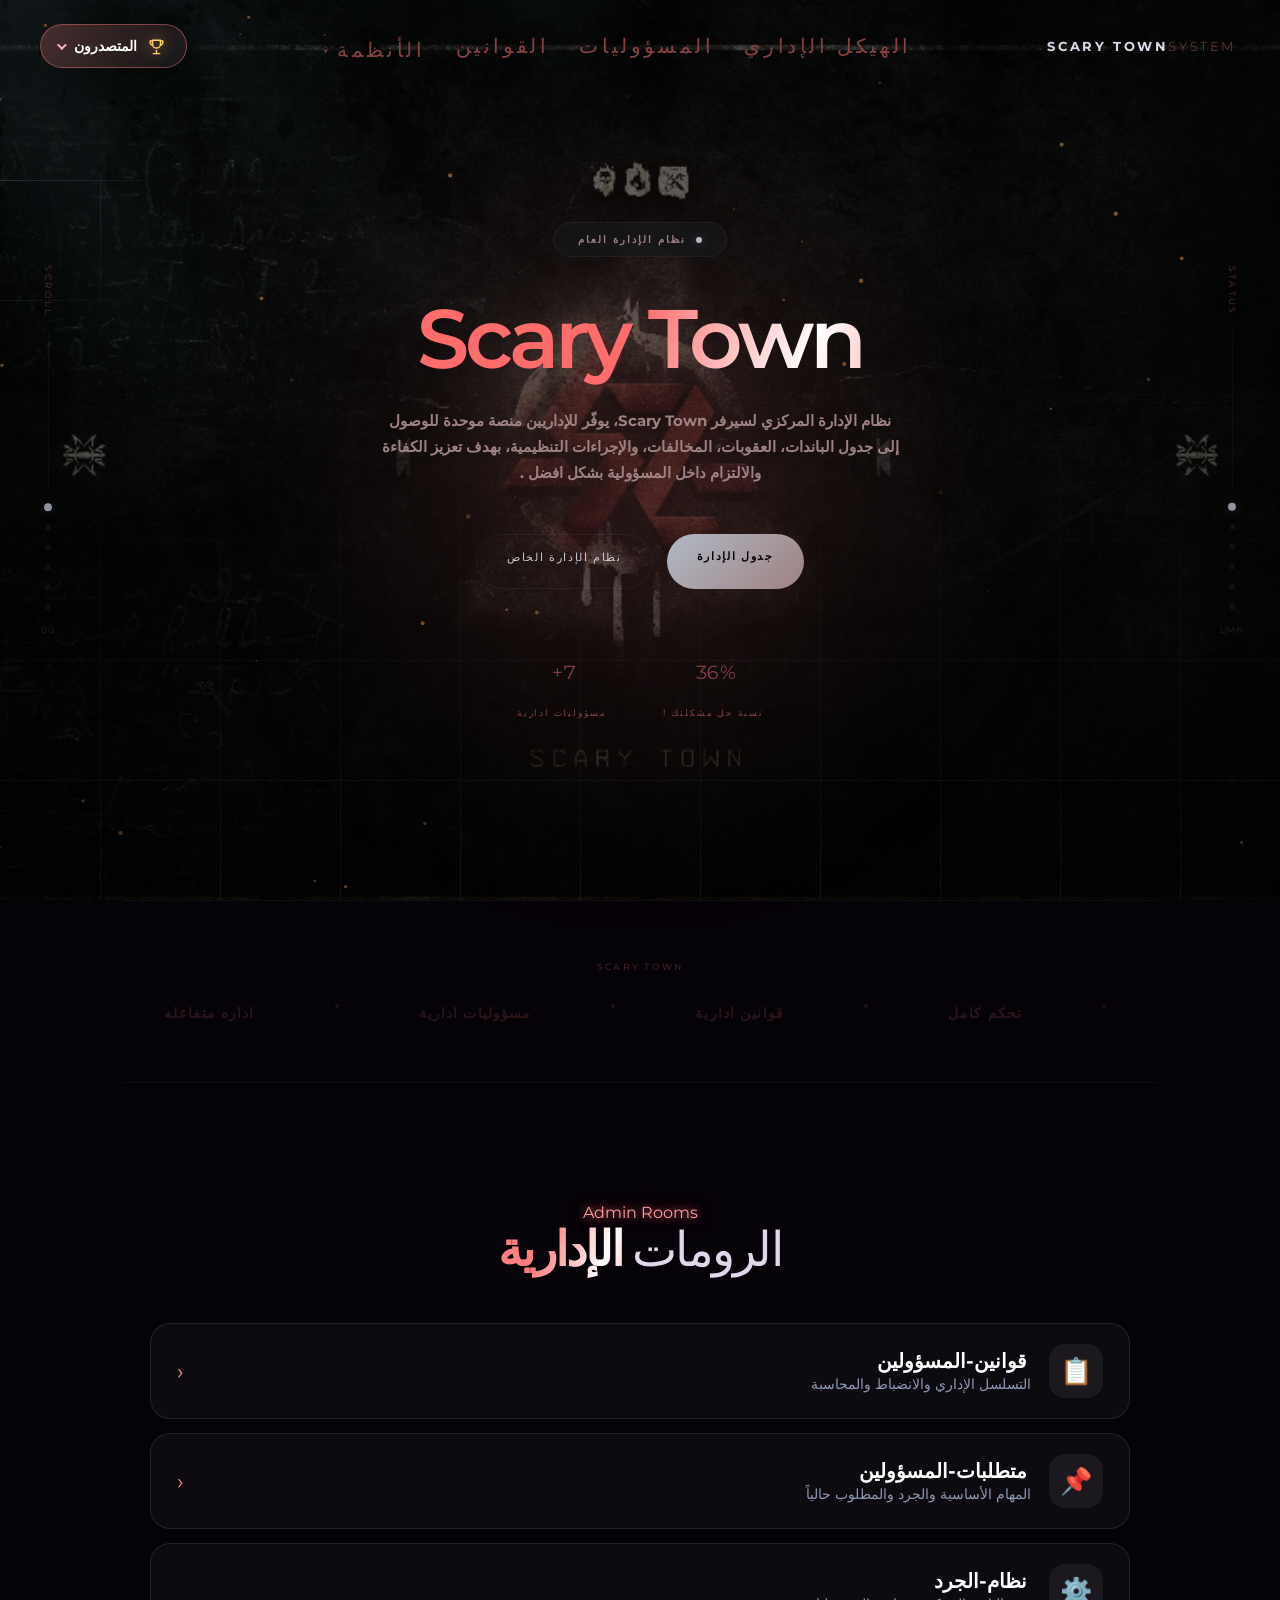
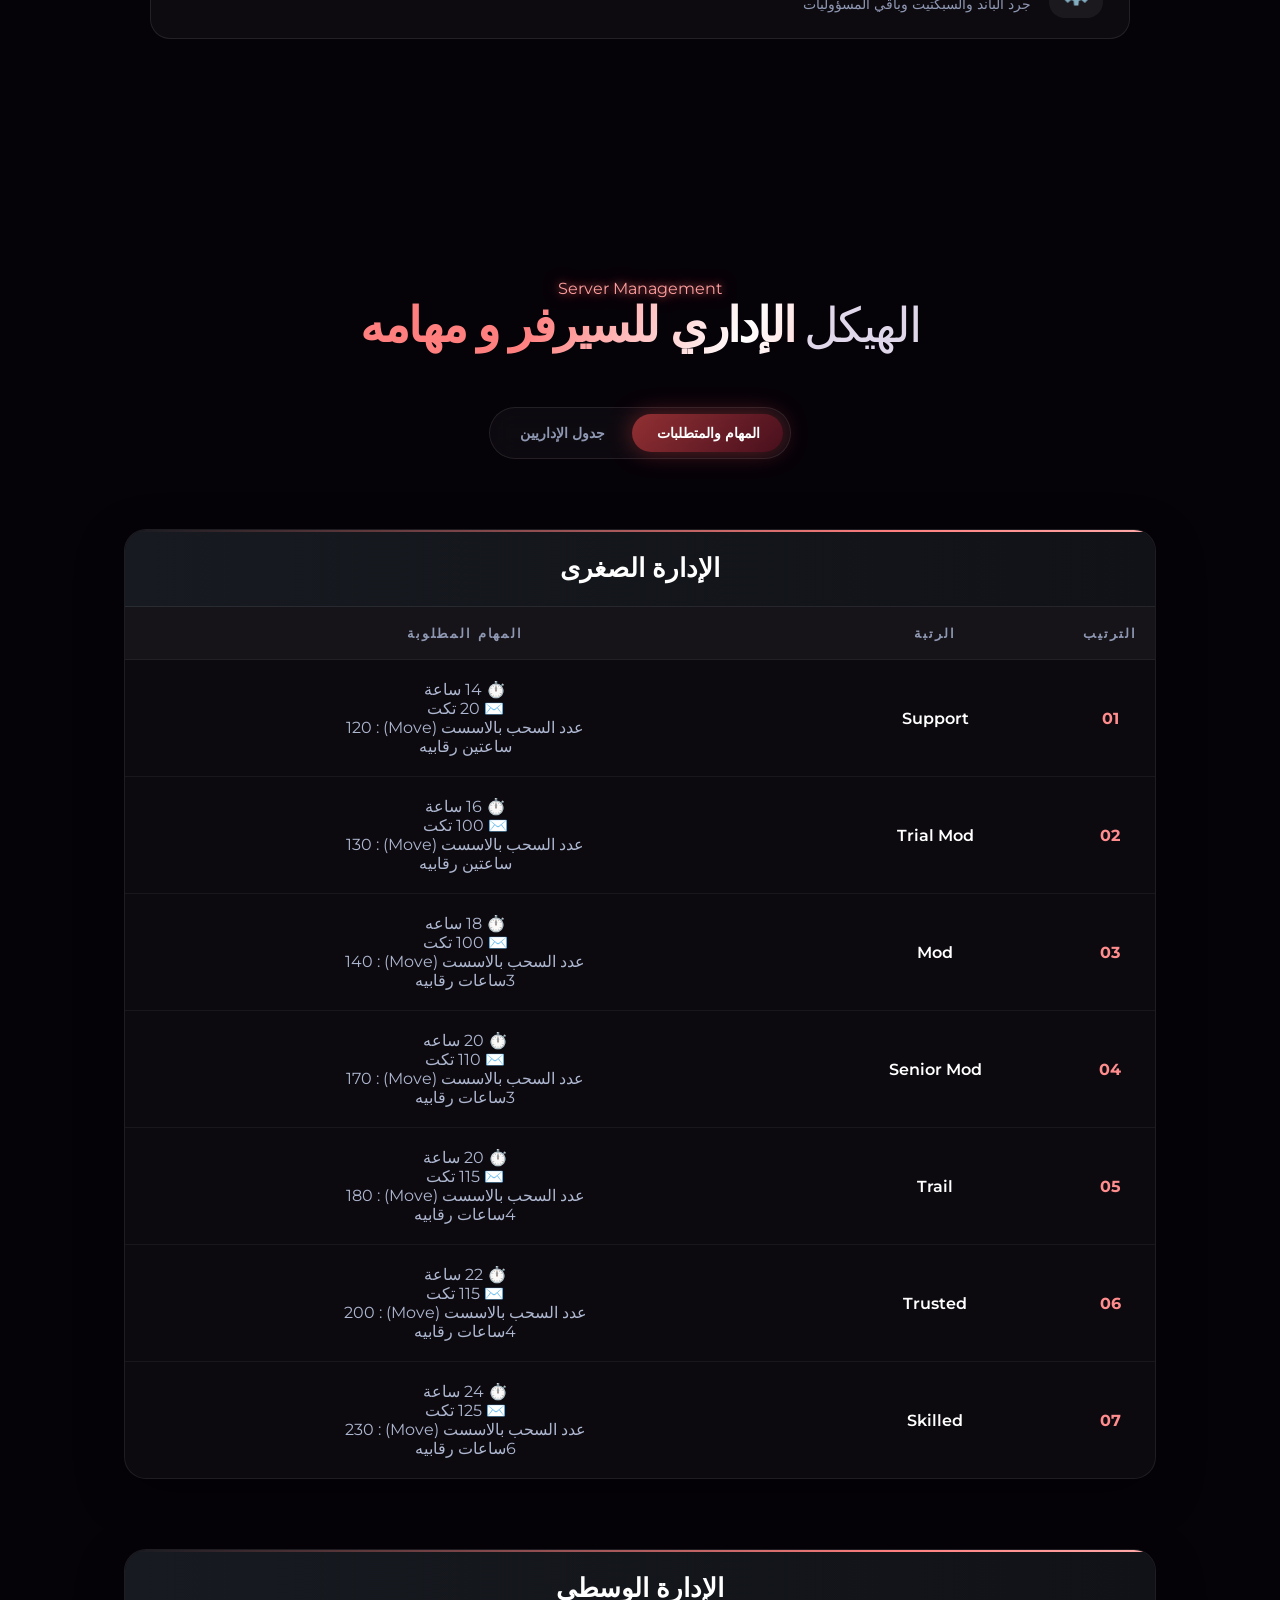
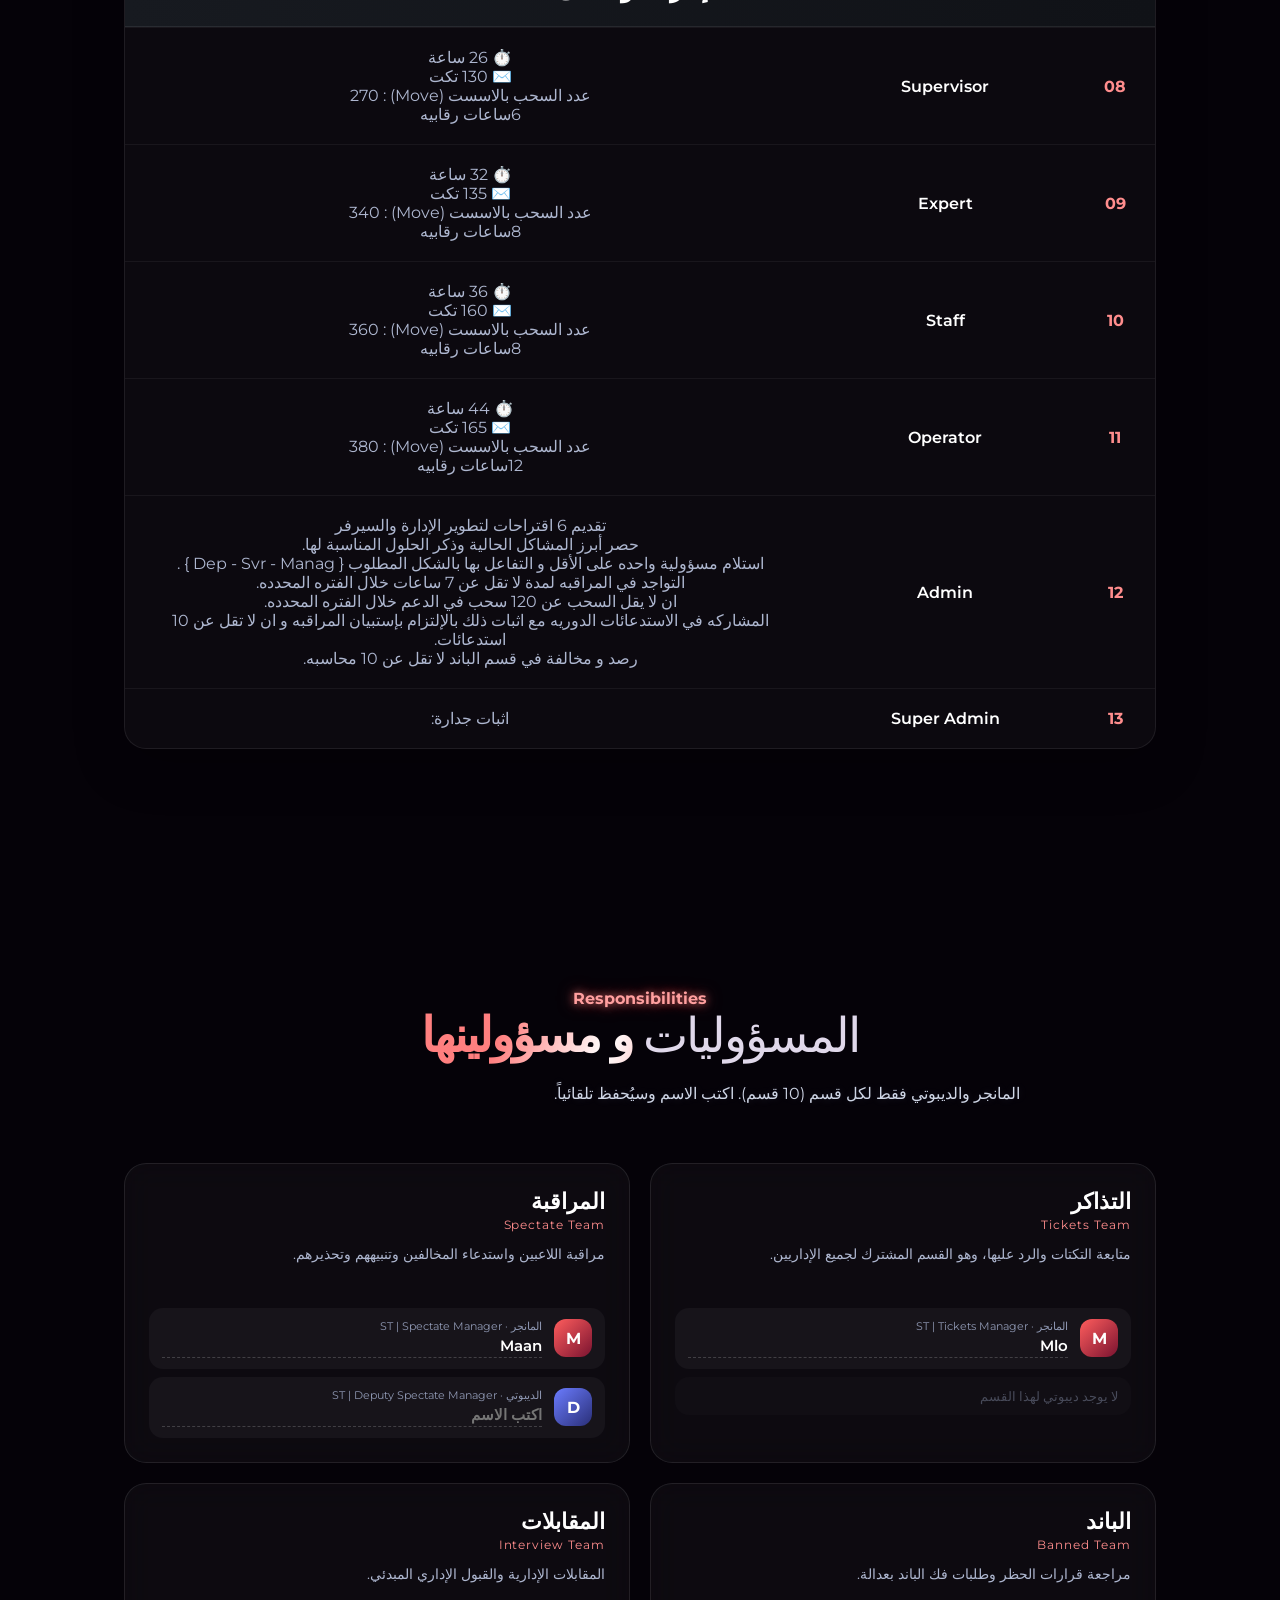
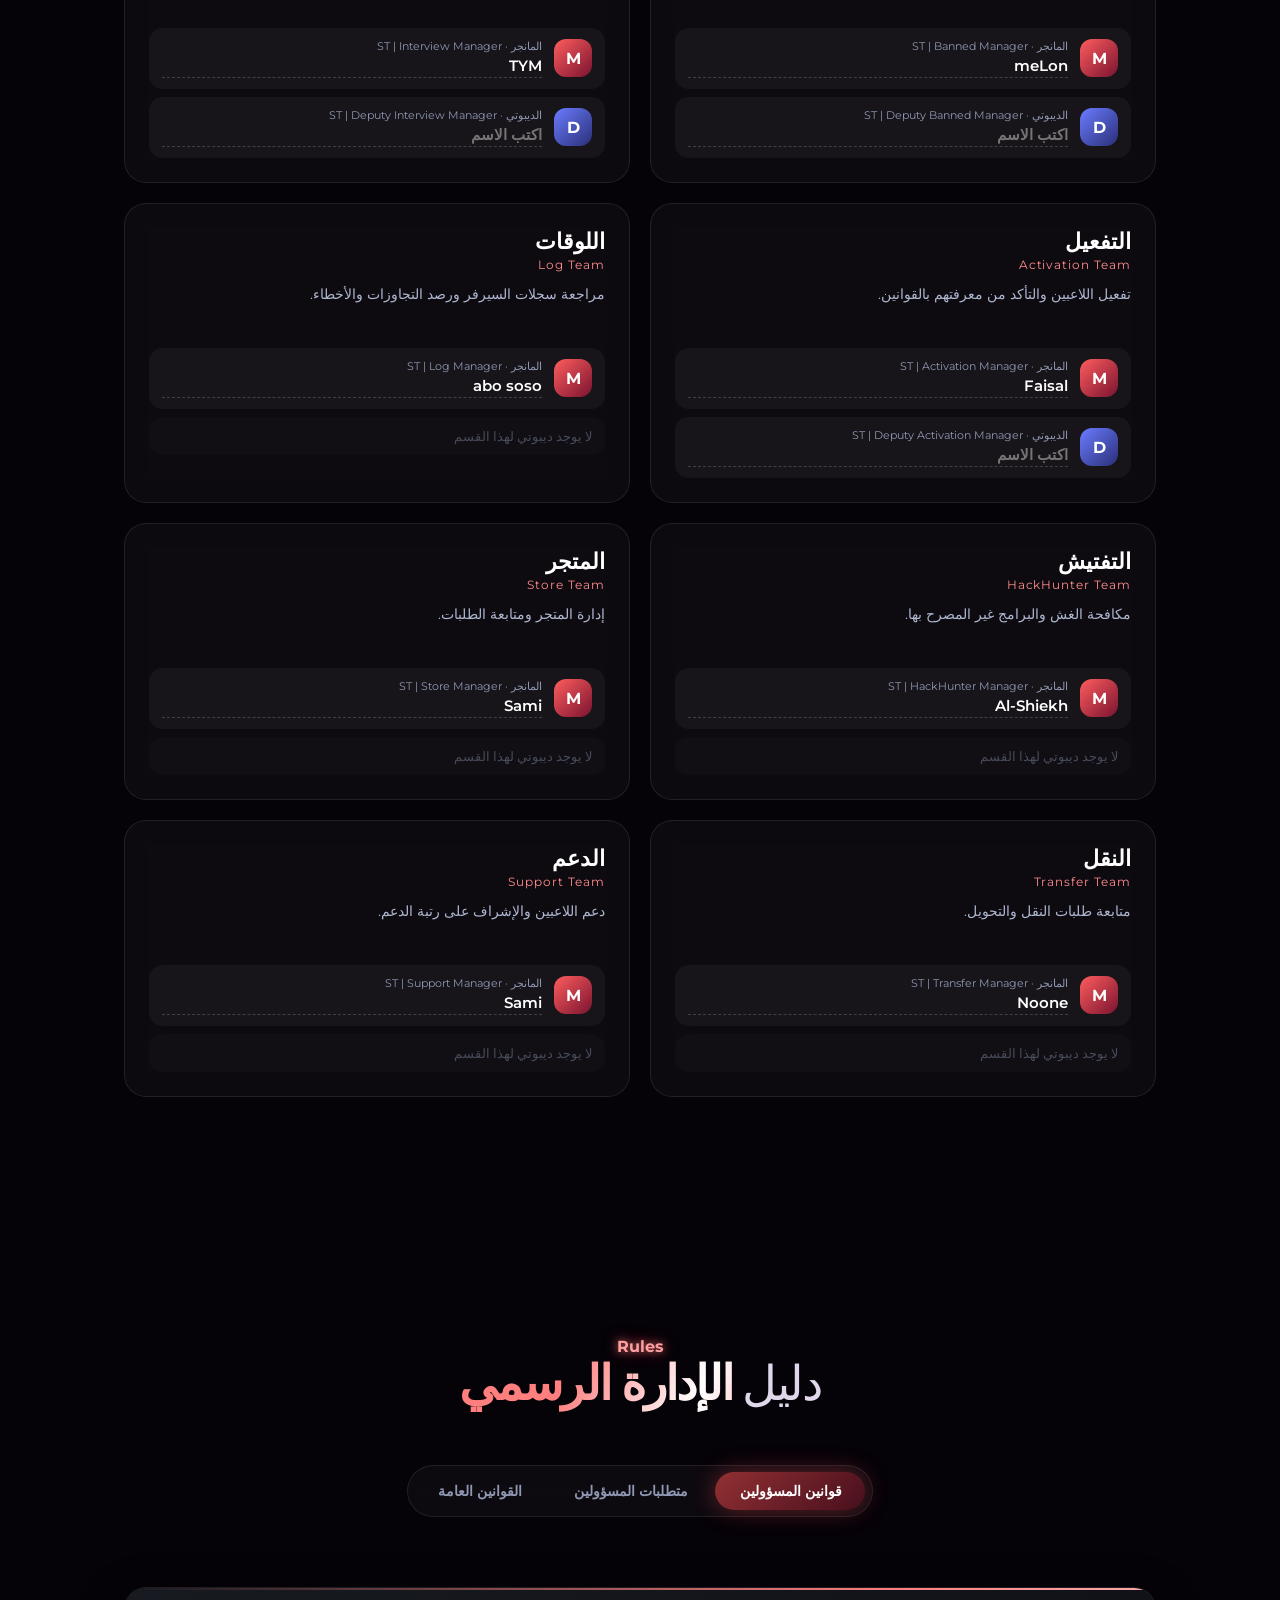
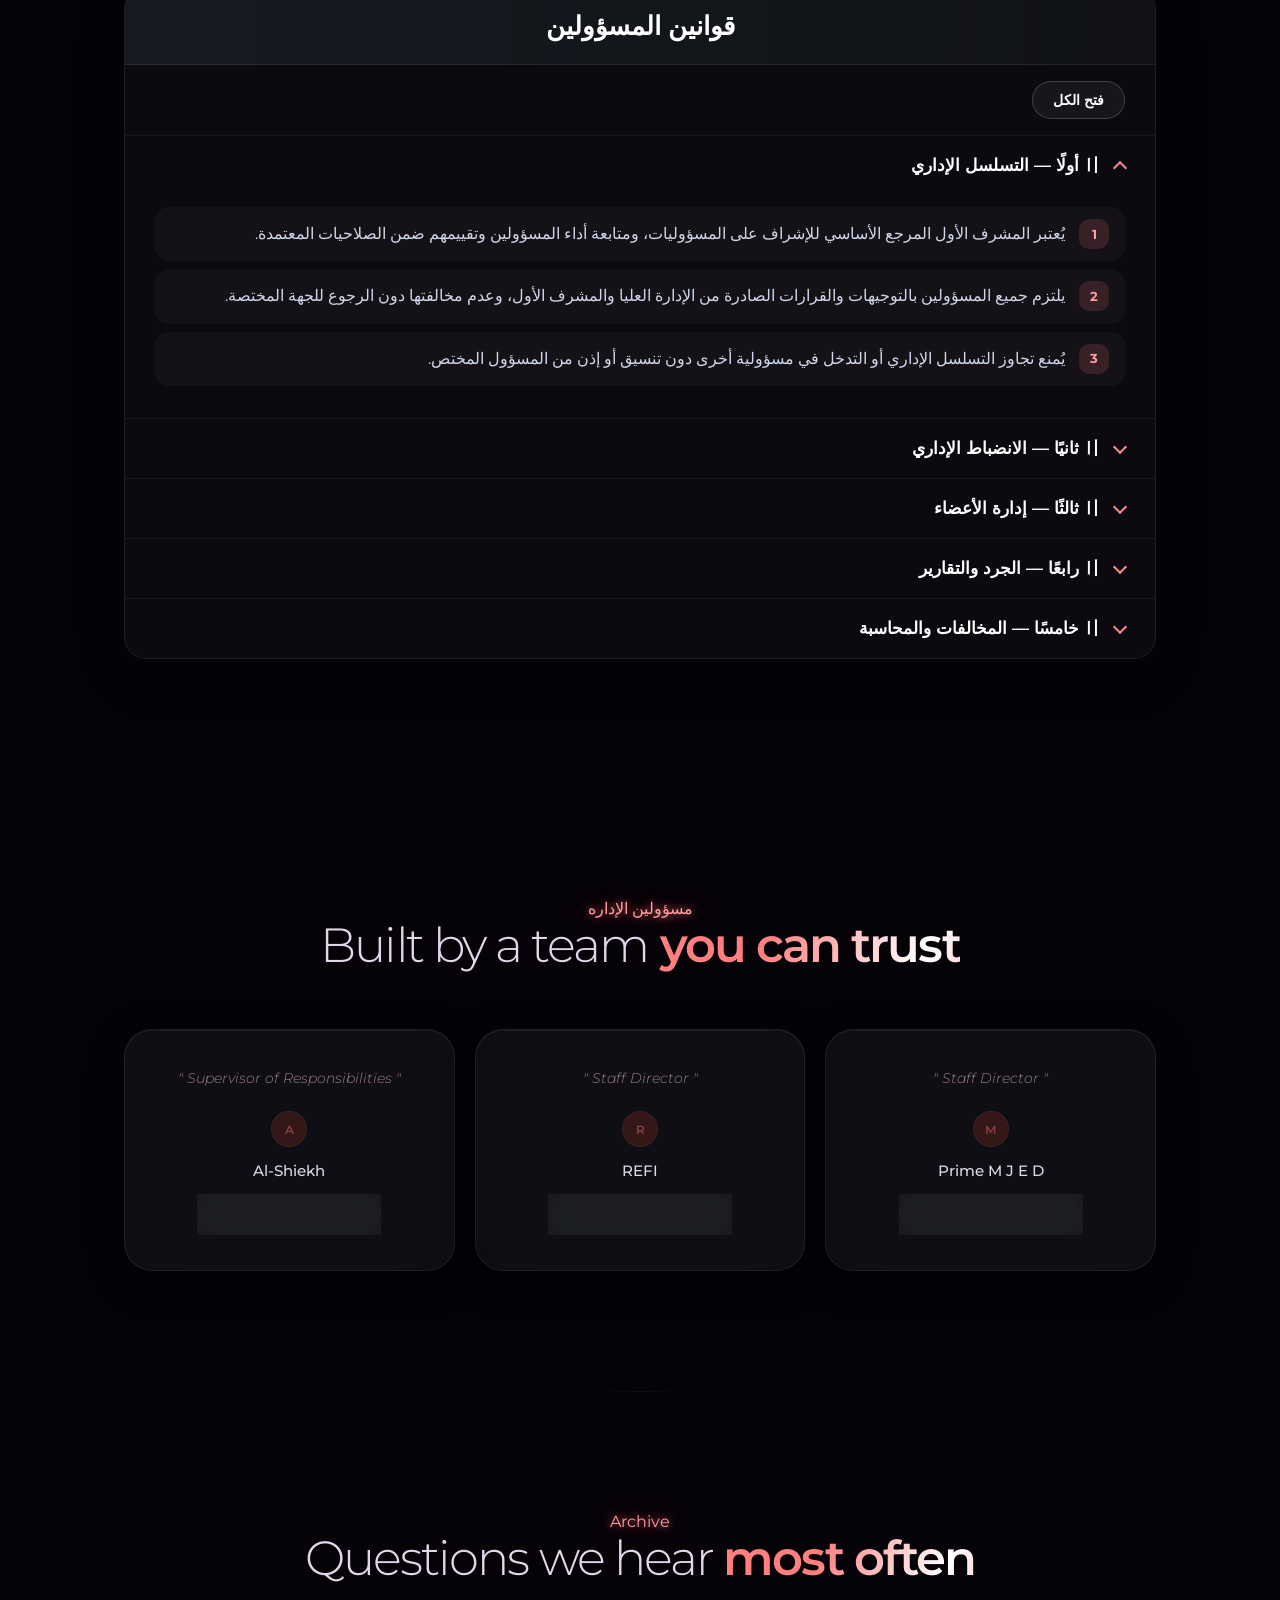
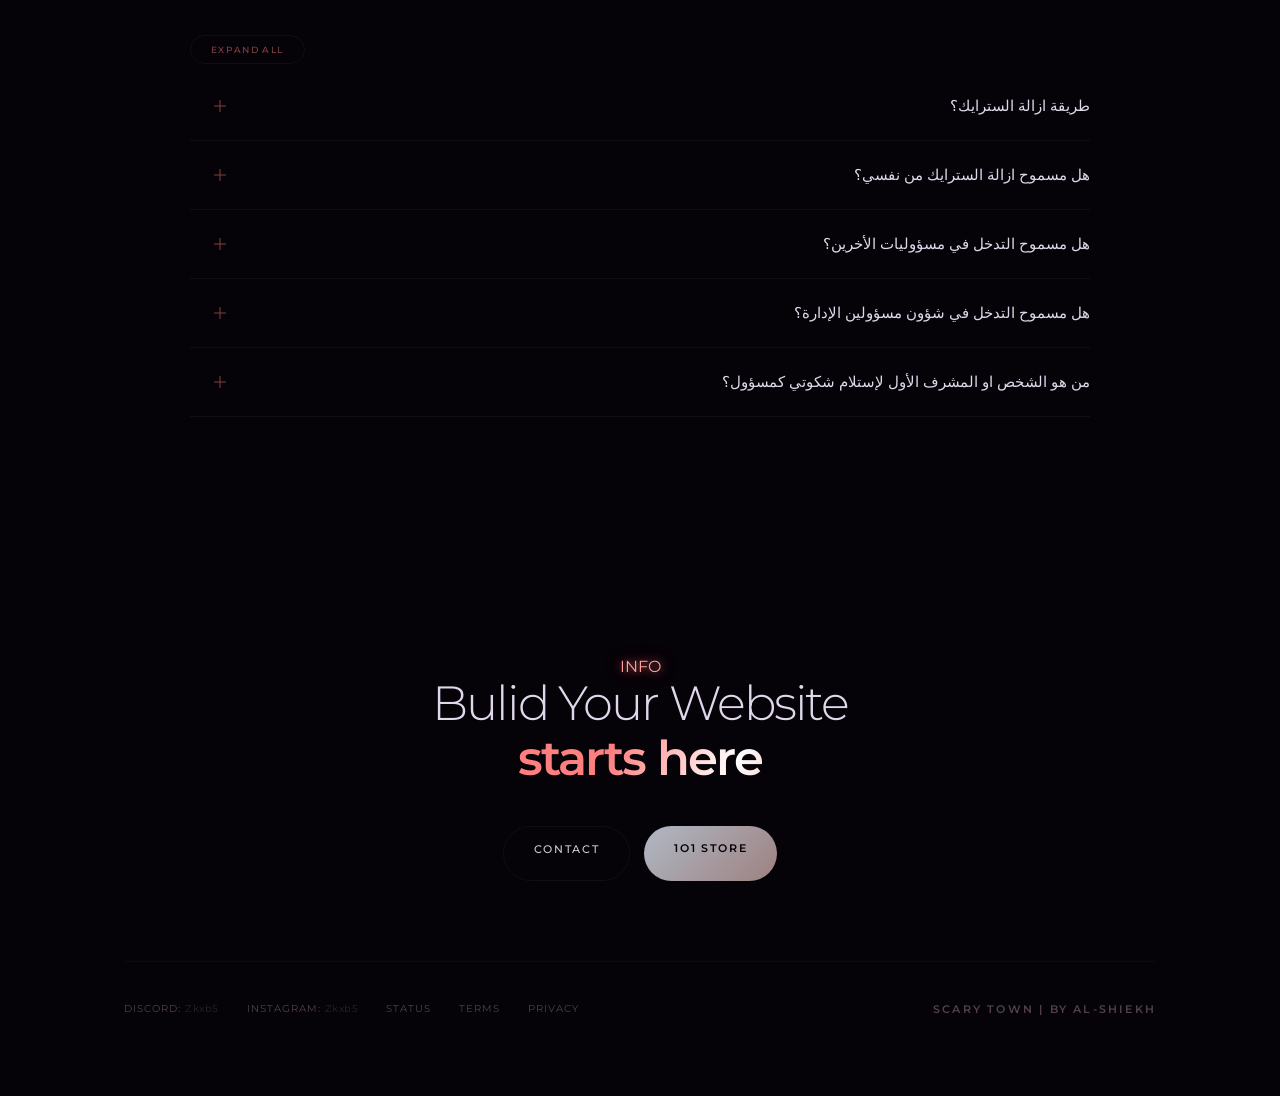
<file: index.html>
<!DOCTYPE html>
<html lang="ar">
<head>
<meta charset="UTF-8">
<meta name="viewport" content="width=device-width, initial-scale=1.0">
<title>ADMIN Platform</title>
<link rel="preconnect" href="https://fonts.googleapis.com">
<link href="https://fonts.googleapis.com/css2?family=Montserrat:wght@300;400;500;600;700&display=swap" rel="stylesheet">
<link rel="stylesheet" href="spy-style.css">

</head>
<body>

<svg class="grain" width="100%" height="100%">
  <filter id="n"><feTurbulence type="fractalNoise" baseFrequency="0.65" numOctaves="5" stitchTiles="stitch"/><feColorMatrix type="saturate" values="0"/></filter>
  <rect width="100%" height="100%" filter="url(#n)"/>
</svg>
<div class="atmosphere"></div>


<nav class="top-nav" id="topNav">
  <a href="#" class="nav-brand">SCARY TOWN<span>System</span></a>
  <ul class="nav-links">
    <li><a href="#staff">الهيكل الإداري</a></li>
    <li><a href="#Respons">المسؤوليات</a></li>
    <li><a href="#rules">القوانين</a></li>
    <li class="dd"><a href="#channels">الأنظمة <b>▼</b></a><ul class="dd-menu"><li><a href="#channels">الرومات</a></li><li><a href="#faq">الأرشيف</a></li></ul></li>
  </ul>
  <div class="lb-wrap" id="lbWrap">
    <button class="lb-btn" id="lbBtn" type="button" aria-haspopup="true" aria-expanded="false" aria-controls="lbPanel">
      <svg viewBox="0 0 24 24" fill="none" stroke="currentColor" stroke-width="1.8" stroke-linecap="round" stroke-linejoin="round" aria-hidden="true"><path d="M8 21h8M12 17v4M7 4h10v5a5 5 0 0 1-10 0V4z"/><path d="M17 5h3v2a3 3 0 0 1-3 3M7 5H4v2a3 3 0 0 0 3 3"/></svg>
      <span>المتصدرون</span><i class="lb-caret"></i>
    </button>
  </div>
  <button class="nav-toggle" id="navToggle" aria-label="Toggle menu" aria-expanded="false">
    <span class="toggle-bar"></span><span class="toggle-bar"></span>
  </button>
</nav>

<div class="lb-panel" id="lbPanel" role="dialog" aria-label="قائمة المتصدرين">
      <div class="lb-h">
        <span class="lb-ic"><svg viewBox="0 0 24 24" fill="none" stroke="currentColor" stroke-width="1.8" stroke-linecap="round" stroke-linejoin="round" aria-hidden="true"><path d="M8 21h8M12 17v4M7 4h10v5a5 5 0 0 1-10 0V4z"/><path d="M17 5h3v2a3 3 0 0 1-3 3M7 5H4v2a3 3 0 0 0 3 3"/></svg></span>
        <span class="lb-t"><b>قائمة المتصدرين</b><small>أفضل 10 إداريين متفاعلين</small></span>
        <em class="lb-top">TOP 10</em>
      </div>
      <ol class="lb-list" id="lbList"></ol>
      <div class="lb-f"><span>تتحدث تلقائياً من نظام الجرد</span></div>
    </div>


<div class="mobile-menu" id="mobileMenu">
  
  <div class="mobile-menu-inner">

    <div class="mobile-menu-links">
      <a href="#" class="mobile-menu-link" data-index="01">الرئيسية</a>
      <a href="#channels" class="mobile-menu-link" data-index="02">الرومات</a>
      <a href="#staff" class="mobile-menu-link" data-index="03">الهيكل الإداري</a>
      <a href="#Respons" class="mobile-menu-link" data-index="04">المسؤوليات</a>
      <a href="#rules" class="mobile-menu-link" data-index="05">القوانين</a>
      </div>

    <div class="mobile-menu-footer">
      <a href="#">Privacy</a>
      <a href="#">Terms</a>
      <a href="#">Contact</a>
    </div>
  </div>
</div>


<nav class="side-panel left" aria-label="Scroll indicators">
  <span class="side-label">Scroll</span>
  <div class="side-track"><div class="side-track-fill" id="leftTrack"></div></div>
  <div class="side-dot active"></div>
  <div class="side-dot"></div>
  <div class="side-dot"></div>
  <div class="side-dot"></div>
  <div class="side-dot"></div>
  <div class="side-dot"></div>
  <div class="side-readout" id="scrollPct">00</div>
</nav>

<nav class="side-panel right" aria-label="Status indicators">
  <span class="side-label">Status</span>
  <div class="side-track"><div class="side-track-fill" id="rightTrack"></div></div>
  <div class="side-dot"></div>
  <div class="side-dot"></div>
  <div class="side-dot active"></div>
  <div class="side-dot"></div>
  <div class="side-dot"></div>
  <div class="side-dot"></div>
  <div class="side-readout">LMN</div>
</nav>

<main class="main">

<!--  قسم Hero -->
<section class="hero" id="hero">
    <div class="hero-grid"></div>
    <div class="hero-badge">
      <div class="hero-badge-dot"></div>
      <span>نظام الإدارة العام </span>
    </div>
    <h1> <em>Scary Town</em><br></h1>
    <p class="hero-sub"><strong><b>
نظام الإدارة المركزي لسيرفر Scary Town، يوفّر للإداريين منصة موحدة للوصول إلى جدول الباندات، العقوبات، المخالفات، والإجراءات التنظيمية، بهدف تعزيز الكفاءة والالتزام داخل المسؤولية بشكل افضل .
    </strong></b></p>
  


    <div class="hero-ctas">
      <a href="#staff" class="btn-primary">جدول الإدارة</a>
      <a href="staff.html" class="btn-secondary">نظام الإدارة الخاص</a>
      
    </div>
      <!-- Metrics -->

    <div class="hero-metrics">
      <div class="metric">
        <div class="metric-value"><span class="counter" data-target="98" data-decimals="0">0</span><span>%</span></div>
        <div class="metric-label">نسبة حل مشكلتك !</div>
      </div>
      <div class="metric">
        <div class="metric-value"><span class="counter" data-target="20" data-decimals="0">0</span><span>+</span></div>
        <div class="metric-label">  مسؤوليات ادارية  </div>
      </div>
    </div>
</section>

  
  <div class="logo-ticker">
    <div class="logo-ticker-label">Scary Town</div>
    <div class="ticker-track" id="tickerTrack">
      <span class="ticker-item"> اداره متفاعله </span><span class="ticker-dot"></span>
      <span class="ticker-item"> مسؤوليات ادارية </span><span class="ticker-dot"></span>
      <span class="ticker-item"> قوانين ادارية </span><span class="ticker-dot"></span>
      <span class="ticker-item"> تحكم كامل </span><span class="ticker-dot"></span>
      <span class="ticker-item"> تركيز عالي </span><span class="ticker-dot"></span>
      <span class="ticker-item"> تنظيم اداري </span><span class="ticker-dot"></span>
      <span class="ticker-item"> انظمة ادارية </span><span class="ticker-dot"></span>
      <span class="ticker-item"> سستم متكامل </span><span class="ticker-dot"></span>
      
      <span class="ticker-item"> اداره متفاعله </span><span class="ticker-dot"></span>
      <span class="ticker-item"> مسؤوليات ادارية </span><span class="ticker-dot"></span>
      <span class="ticker-item"> قوانين ادارية </span><span class="ticker-dot"></span>
      <span class="ticker-item"> تحكم كامل </span><span class="ticker-dot"></span>
      <span class="ticker-item"> تركيز عالي </span><span class="ticker-dot"></span>
      <span class="ticker-item"> تنظيم اداري </span><span class="ticker-dot"></span>
      <span class="ticker-item"> انظمة ادارية </span><span class="ticker-dot"></span>
      <span class="ticker-item"> سستم متكامل </span><span class="ticker-dot"></span>
    
  </div>
</div>
  
 <section class="section section-center" id="channels">
    <p class="section-tag reveal">Admin Rooms</p>
    <h2 class="section-title reveal reveal-d1"> الرومات <strong>الإدارية</strong></h2>
    <div class="chan-list stg reveal reveal-d2">
      <button class="chan" data-go="rules:t-rules"><span class="ic">📋</span><span><h4><i></i>قوانين-المسؤولين</h4><p>التسلسل الإداري والانضباط والمحاسبة</p></span><span class="go">‹</span></button>
      <button class="chan" data-go="rules:t-req"><span class="ic">📌</span><span><h4><i></i>متطلبات-المسؤولين</h4><p>المهام الأساسية والجرد والمطلوب حالياً</p></span><span class="go">‹</span></button>
      <button class="chan"><span class="ic">⚙️</span><span><h4><i></i>نظام-الجرد</h4><p>جرد الباند والسبكتيت وباقي المسؤوليات</p></span></button>
    </div>
</section>
<section class="section section-center" id="staff">

    <p class="section-tag reveal">Server Management</p>
    <h2 class="section-title reveal">
        الهيكل <strong> الإداري للسيرفر و مهامه</strong>
    </h2>
    <div class="tabs reveal"><button class="tab active" data-t="t-week">المهام والمتطلبات</button><button class="tab" data-t="t-all">جدول الإداريين</button></div>
    <div class="tpanel active" id="t-week"><div class="rank-section reveal">

        <h3 class="rank-title">الإدارة الصغرى</h3>

        <table class="rank-table">

            <thead>
                <tr>
                    <th width="80">الترتيب</th>
                    <th width="260">الرتبة</th>
                    <th>المهام المطلوبة</th>
                </tr>
            </thead>

            <tbody>

               <tr><td>01</td><td>Support</td><td>
<p> ⏱️ 14 ساعة </p>
<p> ✉️  20 تكت </p>
<p> عدد السحب  بالاسست (Move) : 120</p>
<p>ساعتين رقابيه</p>
                </td></tr>
                <tr><td>02</td><td>Trial Mod</td><td>
<p>⏱️  16 ساعة </p>
<p>✉️  100 تكت </p>
<p>عدد السحب  بالاسست (Move) : 130</p>
<p>ساعتين رقابيه</p>

                </td></tr>
                <tr><td>03</td><td>Mod</td><td> 
<p>⏱️ 18 ساعه </p>
<p>✉️  100 تكت </p>
<p>  عدد السحب  بالاسست (Move) : 140</p>
<p>3ساعات رقابيه</p>

                </td></tr>
                <tr><td>04</td><td>Senior Mod</td><td>
                  
<p>⏱️ 20 ساعه</p>
<p>✉️  110 تكت</p>
<p>عدد السحب  بالاسست (Move) : 170</p>
<p>3ساعات رقابيه</p>


                </td></tr>
                <tr><td>05</td><td>Trail</td><td>
<p>⏱️ 20 ساعة </p>
<p>✉️  115 تكت </p>
<p>عدد السحب  بالاسست (Move) : 180</p>
<p>4ساعات رقابيه</p>

                </td></tr>
                <tr><td>06</td><td>Trusted</td><td>
<p>⏱️ 22 ساعة </p>
<p>✉️  115 تكت </p>
<p>عدد السحب  بالاسست (Move) : 200</p>
<p>4ساعات رقابيه</p>

                </td></tr>
                <tr><td>07</td><td>Skilled</td><td>
<p>⏱️ 24 ساعة  </p>
<p>✉️  125 تكت </p>
<p>عدد السحب  بالاسست (Move) : 230</p>
<p>6ساعات رقابيه</p>

                </td></tr>

            </tbody>

        </table>

    </div>


    <div class="rank-section reveal">

        <h3 class="rank-title">الإدارة الوسطى</h3>

        <table class="rank-table">

            <tbody>

                <tr><td width="80">08</td><td width="260">Supervisor</td><td>
<p>⏱️ 26 ساعة </p>
<p>✉️ 130 تكت </p>
<p>عدد السحب  بالاسست (Move) : 270</p>
<p>6ساعات رقابيه</p>

                </td></tr>
                <tr><td>09</td><td>Expert</td><td> 
<p>⏱️ 32 ساعة </p>
<p>✉️  135  تكت </p>
<p> عدد السحب  بالاسست (Move) : 340</p>
<p>8ساعات رقابيه</p>

                </td></tr>


                <tr><td>10</td><td>Staff</td><td> 
<p>⏱️ 36 ساعة</p>
<p>✉️  160  تكت </p>
<p> عدد السحب  بالاسست (Move) : 360</p>
<p>8ساعات رقابيه</p>

                </td></tr>

                <tr><td>11</td><td>Operator</td><td>
<p>⏱️ 44 ساعة </p>
<p>✉️  165  تكت </p>
<p>عدد السحب  بالاسست (Move) : 380</p>
<p>12ساعات رقابيه</p>

                </td></tr>

                <tr><td>12</td><td>Admin</td><td>
<p>تقديم 6 اقتراحات لتطوير الإدارة والسيرفر</p>
<p>حصر أبرز المشاكل الحالية وذكر الحلول المناسبة لها.</p>
<p>استلام مسؤولية واحده على الأقل و التفاعل بها بالشكل المطلوب { Dep - Svr - Manag } .</p>  
<p>التواجد في المراقبه لمدة لا تقل عن 7 ساعات خلال الفتره المحدده.</p>
<p>ان لا يقل السحب عن 120 سحب في الدعم خلال الفتره المحدده.</p>
<p>المشاركه في الاستدعائات الدوريه مع اثبات ذلك بالإلتزام بإستبيان المراقبه و ان لا تقل عن 10 استدعائات.</p>
<p>رصد و مخالفة في قسم الباند لا تقل عن 10 محاسبه.</p>
                </td></tr>
                
                <tr><td>13</td><td>Super Admin</td><td>
<p>  اثبات جدارة:</p>
               </td></tr>

            </tbody>

        </table>

    </div>


</div>
    <div class="tpanel" id="t-all">
      <div class="rank-section"><h3 class="rank-title">جدول الإداريين (<span id="rkTotal">0</span> رتبة · <span id="memTotal">0</span> إداري)</h3>
      <div class="tools rt-tools"><input class="ad-input" id="rtQ" type="search" placeholder="ابحث باسم الإداري أو الرتبة" autocomplete="off"><label class="rt-chk"><input type="checkbox" id="rtEmpty"><span>إخفاء الرتب الفارغة</span></label></div>
      <div id="allRanks"></div></div>
    </div>
</section>
<section class="section section-center" id="Respons">
    <p class="section-tag reveal"><b> Responsibilities </b></p>
    <h2 class="section-title reveal reveal-d1">المسؤوليات <strong>و مسؤولينها</strong></h2>
    <p class="section-body reveal reveal-d2" style="margin:18px auto 0">المانجر والديبوتي فقط لكل قسم (<span id="deptCount">0</span> قسم). اكتب الاسم وسيُحفظ تلقائياً.</p>
    <div class="dept-grid stg" id="deptGrid"></div>
</section>
<section class="section section-center" id="rules">
    <p class="section-tag reveal"><b> Rules </b></p>
    <h2 class="section-title reveal reveal-d1">دليل <strong>الإدارة الرسمي</strong></h2>
    <div class="tabs reveal"><button class="tab active" data-t="t-rules">قوانين المسؤولين</button><button class="tab" data-t="t-req">متطلبات المسؤولين</button><button class="tab" data-t="t-gen">القوانين العامة</button></div>
    <div class="tpanel active" id="t-rules"><div class="rank-section"><h3 class="rank-title">قوانين المسؤولين</h3><div class="tools"><button class="ad-btn" data-all="rulesList" data-s="0">فتح الكل</button></div><div id="rulesList"></div></div></div>
    <div class="tpanel" id="t-req"><div class="rank-section"><h3 class="rank-title">متطلبات المسؤولين</h3>
      <div style="padding:22px 30px 0"><div class="callout">إلى جميع مسؤولي المسؤوليات، يُرجى الالتزام الكامل بالمهام والمتطلبات التالية. استلام المسؤولية تكليف إداري يتطلب المتابعة المستمرة وتحمل النتائج، وأي إهمال أو تقصير سيعرّض صاحبه للمحاسبة، وقد يصل إلى سحب المسؤولية منه.</div></div>
      <div class="tools"><button class="ad-btn" data-all="reqList" data-s="0">فتح الكل</button></div><div id="reqList"></div>
      <div style="padding:6px 30px 26px"><div class="callout warn">كما اوضح لكم الجديه في العمل دون اي تبرير في التقصير او اهمال المسؤولية، كما سيتم اضافة نظام جديد للجرد وعليه يتم جردك مع المسؤولية وتقييمك تقييم اسبوعي.</div><div class="callout">يفيدك التقييم في ازالة السترايك او تجنبك للمحاسبه، كما يفيدك ايضاً في تمييزك في المسؤولية وتقييمك في الإداره.</div><div class="callout warn">وللتنويه بأن جميع القرارات يتم اتخاذها بحذر، وعليه في اي مخالفه تراها من اي مسؤول يرجى منك التواصل معي عبر الخاص.</div></div>
    </div></div>
    <div class="tpanel" id="t-gen"><div class="rank-section"><h3 class="rank-title">القوانين العامة</h3><div class="tools"><button class="ad-btn" data-all="genList" data-s="0">فتح الكل</button></div><div id="genList"></div></div></div>
</section>

<datalist id="names"></datalist>
<section class="section section-center" id="testimonials">
    <p class="section-tag reveal">  مسؤولين الإداره  </p>
    <h2 class="section-title reveal reveal-d1">Built by a team<strong> you can trust</strong></h2>

    <div class="testimonials-grid">
      <div class="testimonial-card reveal reveal-d1">
        <p class="testimonial-quote">"   Staff Director   "</p>
        <div class="testimonial-author">
          <div class="testimonial-avatar">M</div>
          <div>
         <div class="testimonial-name">Prime M J E D</div>

<div class="testimonial-role">
    <a href="https://discord.gg/uj"
       class="profile-link"
       target="_blank">
        🔗 Discord Server
    </a>
</div>
          </div>
        </div>
      </div>

     <div class="testimonial-card reveal reveal-d2">
    <p class="testimonial-quote">"  Staff Director "</p>

    <div class="testimonial-author">
        <div class="testimonial-avatar">R</div>

        <div>
            <div class="testimonial-name">REFI</div>

            <div class="testimonial-role">
                <a href="https://discord.gg/uj"
                   class="profile-link"
                   target="_blank">
                    🔗 Discord Server
                </a>
            </div>
        </div>

    </div>
</div>

    <div class="testimonial-card reveal reveal-d3">
    <p class="testimonial-quote">" Supervisor of Responsibilities  "</p>

    <div class="testimonial-author">
        <div class="testimonial-avatar">A</div>

        <div>
            <div class="testimonial-name">Al-Shiekh</div>

            <div class="testimonial-role">
                <a href="https://discord.gg/uj"
                   class="profile-link"
                   target="_blank">
                    🔗 Discord Server
                </a>
            </div>
        </div>

    </div>


    
</div>


  </section>

  <div class="silk-divider reveal"></div>

 
  
  <section class="section section-center" id="faq">
    <p class="section-tag reveal"> Archive </p>
    <h2 class="section-title reveal reveal-d1">Questions we hear <strong>most often</strong></h2>

    <div class="faq-list reveal reveal-d2">
      <div class="faq-controls">
        <button class="faq-toggle-all" id="faqToggleAll">Expand All</button>
      </div>
      <div class="faq-item">
        <button class="faq-question">طريقة ازالة السترايك؟<span class="faq-icon"></span></button>
        <div  class="faq-answer"><div class="faq-answer-inner"> 
          <p>يجب عليك طلب إزالة السترايك من المشرف في حال اثبتت نفسك او انتهت فترة السترايك</p>
          <a  href="https://discord.gg/uj">Scary Town</a> </div></div>
      </div>
      <div class="faq-item">
        <button class="faq-question">هل مسموح ازالة السترايك من نفسي؟<span class="faq-icon"></span></button>
        <div class="faq-answer"><div class="faq-answer-inner">لا، لا يسمح بإزالة السترايك من نفسك. يجب طلب الإزالة من المشرف.</div></div>
      </div>
      <div class="faq-item">
        <button class="faq-question">  هل مسموح التدخل في مسؤوليات الأخرين؟  <span class="faq-icon"></span></button>
        <div class="faq-answer"><div class="faq-answer-inner">لا، لا يسمح بالتدخل في مسؤوليات الأخرين دون إذن منهم. وذلك يعرضك للمحاسبه بشكل فوري</div></div>
      </div>
      <div class="faq-item">
        <button class="faq-question"> هل مسموح التدخل في شؤون مسؤولين الإدارة؟ <span class="faq-icon"></span></button>
        <div class="faq-answer"><div class="faq-answer-inner">يمنع منعاً باتاً التدخل في شؤون مسؤولين الإدارة نهائياً</div></div>
      </div>
      <div class="faq-item">
        <button class="faq-question">من هو الشخص او المشرف الأول لإستلام شكوتي كمسؤول؟ <span class="faq-icon"></span></button>
        <div class="faq-answer"><div class="faq-answer-inner"> Al-Shiekh و يمنع تخطيه او الذهاب الى المسؤولين بشكل مباشر </div></div>
      </div>
    </div>
  </section>

  
  <section class="footer-cta" id="cta">
    <p class="section-tag reveal">INFO</p>
    <h2 class="section-title reveal reveal-d1">Bulid Your Website<br><strong>starts here</strong></h2>
    <div class="footer-ctas reveal reveal-d3">
      <a href="https://discord.gg/1-O" class="btn-primary">1O1 Store</a>
      <a href="https://discord.gg/uj" class="btn-secondary">Contact</a>
    </div>

    <div class="footer-bar reveal reveal-d4" style="margin-top: 80px;">
      <div class="footer-brand">Scary Town | By Al-Shiekh</div>
      <div class="footer-links">
        <a href="#">Privacy</a>
        <a href="#">Terms</a>
        <a href="#">Status</a>
        <span class="footer-credit">Instagram: <a href="https://www.instagram.com/zkxb5?igsh=bDY1MmFnOHJnMG96" target="_blank" rel="nofollow">Zkxb5</a></span>
        <span class="footer-credit">Discord: <a href="https://discord.gg/1-O" target="_blank" rel="nofollow">Zkxb5</a></span>
      </div>
    </div>
  </section>









  
</main>




<script src="roster.js"></script>
<script src="spy-script.js"></script>
<script src="admin-system.js"></script>
</body>
</html>
</file>
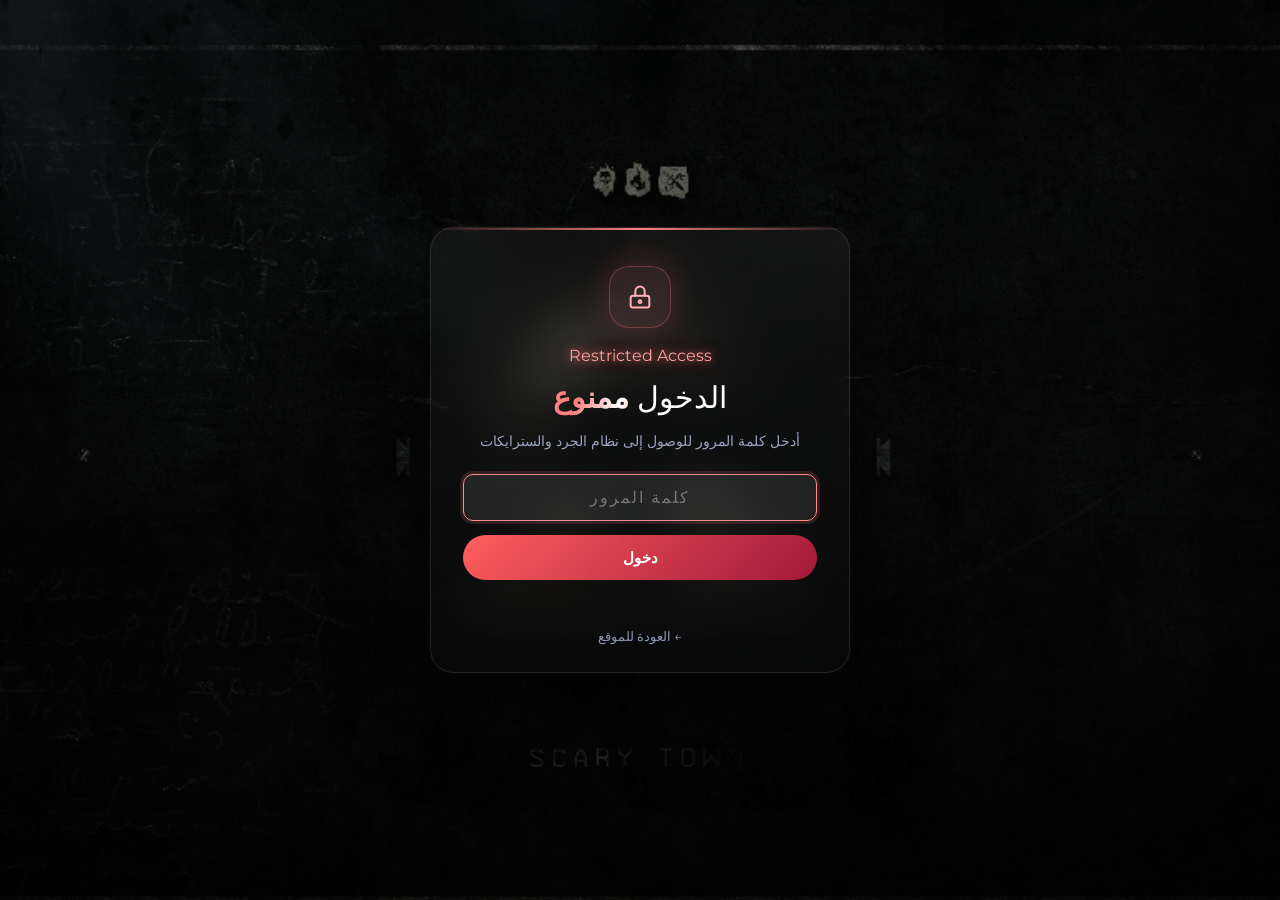
<file: staff.html>
<!DOCTYPE html>
<html lang="ar">
<head>
<meta charset="UTF-8">
<meta name="viewport" content="width=device-width, initial-scale=1.0">
<meta name="robots" content="noindex,nofollow">
<title>ADMIN Platform · Staff</title>
<link rel="preconnect" href="https://fonts.googleapis.com">
<link href="https://fonts.googleapis.com/css2?family=Montserrat:wght@300;400;500;600;700&display=swap" rel="stylesheet">
<link rel="stylesheet" href="spy-style.css">
<link rel="stylesheet" href="staff.css">
</head>
<body class="locked">

<svg class="grain" width="100%" height="100%">
  <filter id="n"><feTurbulence type="fractalNoise" baseFrequency="0.65" numOctaves="5" stitchTiles="stitch"/><feColorMatrix type="saturate" values="0"/></filter>
  <rect width="100%" height="100%" filter="url(#n)"/>
</svg>
<div class="atmosphere"></div>

<div class="gate" id="gate">
  <form class="gate-card" id="gateForm" autocomplete="off">
    <div class="gate-ic"><svg viewBox="0 0 24 24" fill="none" stroke="currentColor" stroke-width="1.7" stroke-linecap="round" stroke-linejoin="round" aria-hidden="true"><rect x="4" y="11" width="16" height="10" rx="2"/><path d="M8 11V7a4 4 0 0 1 8 0v4"/><circle cx="12" cy="16" r="1.2"/></svg></div>
    <p class="section-tag">Restricted Access</p>
    <h1 class="gate-title">الدخول <strong>ممنوع</strong></h1>
    <p class="gate-sub">أدخل كلمة المرور للوصول إلى نظام الجرد والسترايكات</p>
    <input class="ad-input gate-input" id="gatePw" type="password" placeholder="كلمة المرور" autocomplete="off" dir="ltr">
    <button class="ad-btn pri gate-btn" type="submit">دخول</button>
    <div class="gate-err" id="gateErr" role="alert"></div>
    <a class="gate-back" href="index.html">← العودة للموقع</a>
  </form>
</div>

<nav class="top-nav inv-nav" id="topNav">
  <a href="#" class="nav-brand">SCARY TOWN<span>System</span></a>
  <ul class="nav-links">
    <li><a href="#Staff">نظام الجرد</a></li>
    <li><a href="#strikes">السترايكات</a></li>
  </ul>
  <div class="inv-actions">
    <a class="lb-btn" href="index.html"><span>الموقع الرئيسي</span></a>
    <button class="lb-btn" id="invLock" type="button"><span>قفل</span></button>
  </div>
</nav>

<main class="main inv-main">
<section class="section section-center" id="Staff">
    <p class="section-tag reveal">Staff System</p>
    <h2 class="section-title reveal reveal-d1">نظام <strong>الجرد</strong></h2>
    <div class="tabs reveal"><button class="tab active" data-t="inv_ban">مسؤولية الباند</button><button class="tab" data-t="inv_spec">مسؤولية السبكتيت</button><button class="tab" data-t="inv_oth">المسؤوليات الباقية</button><button class="tab" data-t="inv_adm">جرد الإدارة</button></div>
    <div class="tpanel active" id="inv_ban"><div class="rank-section"><h3 class="rank-title">أولاً · مسؤولية الباند</h3><div class="kpis" id="kp_ban"></div><div class="mults"><span>معامل الضرب:</span><span id="mu_ban" style="display:contents"></span></div><div class="ad-bar" id="ad_ban"></div><div class="tbl-wrap"><table class="rank-table free ad-table" style="min-width:860px"><thead id="hd_ban"></thead><tbody id="tb_ban"></tbody></table></div></div></div><div class="tpanel" id="inv_spec"><div class="rank-section"><h3 class="rank-title">ثانياً · مسؤولية السبكتيت</h3><div class="kpis" id="kp_spec"></div><div class="mults"><span>معامل الضرب:</span><span id="mu_spec" style="display:contents"></span></div><div class="ad-bar" id="ad_spec"></div><div class="tbl-wrap"><table class="rank-table free ad-table" style="min-width:860px"><thead id="hd_spec"></thead><tbody id="tb_spec"></tbody></table></div></div></div><div class="tpanel" id="inv_oth"><div class="rank-section"><h3 class="rank-title">ثالثاً · التفعيل · الإنترفيو · اللوق · التكتات · التفتيش</h3><div class="kpis" id="kp_oth"></div><div class="mults"><span>معامل الضرب:</span><span id="mu_oth" style="display:contents"></span></div><div class="ad-bar" id="ad_oth"></div><div class="tbl-wrap"><table class="rank-table free ad-table" style="min-width:860px"><thead id="hd_oth"></thead><tbody id="tb_oth"></tbody></table></div></div></div>
    <div class="tpanel" id="inv_adm"><div class="rank-section"><h3 class="rank-title">رابعاً · جرد الإدارة</h3><div class="kpis" id="kp_adm"></div><div class="mults"><span>معامل الضرب:</span><span id="mu_adm" style="display:contents"></span></div><div class="ad-bar" id="ad_adm"></div><div class="tbl-wrap"><table class="rank-table free ad-table" style="min-width:1500px"><thead id="hd_adm"></thead><tbody id="tb_adm"></tbody></table></div></div></div>
    <div class="rank-section reveal" style="margin-top:28px"><h3 class="rank-title">رتب الإداريين · نقاط الترقية</h3><div class="rk-grid" id="rkPts"></div><div class="note">اختر رتبة كل إداري من الجدول، وحدد هنا النقاط المطلوبة للترقية من كل رتبة. إذا وصلت نقاطه للمطلوب يظهر له علامة ✓ جاهز للترقية. كل شيء يُحفظ تلقائياً. <button class="ad-btn" id="rkReset" style="margin-right:10px">إعادة القيم الافتراضية</button></div></div>
    <p class="section-body reveal" style="margin:26px auto 0">النقاط = مجموع (كل رقم × معامله). مثال: 100 ارفاق × 2 = 200 نقطة. زر "نسخ" يعطيك التقرير بنفس قالب الجرد لتلصقه في الروم.</p>
</section>
<section class="section section-center" id="strikes">
    <p class="section-tag reveal">Strike System</p>
    <h2 class="section-title reveal reveal-d1">نظام <strong>السترايكات</strong></h2>
    <div class="rank-section reveal"><h3 class="rank-title">سجل العقوبات</h3><div class="kpis" id="kp_st"></div>
      <div class="ad-bar"><input class="ad-input" id="stName" list="names" placeholder="اسم المسؤول"><select class="ad-input" id="stDept" style="flex:0 0 170px"></select><button class="ad-btn pri" id="stAdd">إضافة للسجل</button></div>
      <div class="tbl-wrap"><table class="rank-table free" style="min-width:760px"><thead><tr><th>المسؤول</th><th>المسؤولية</th><th>المستوى</th><th>السجل</th><th>إجراء</th></tr></thead><tbody id="stBody"></tbody></table></div>
      <div class="note">كل "+ سترايك" يرفع المستوى (Strike 1 ثم 2 ثم 3 وأكثر) مع السبب والتاريخ. التقييم الأسبوعي الجيد يفيد في إزالة السترايك.</div></div>
</section>
<datalist id="names"></datalist>
</main>

<script src="roster.js"></script>
<script src="staff.js"></script>
</body>
</html>
</file>
<file: spy-style.css>
*, *::before, *::after { margin: 0; padding: 0; box-sizing: border-box; }

:root {
--base-deep: #050208;
  --base-mid: #180808;
  --base-soft: #280f0f;
  --slate-warm: #854141;
  --slate-light: #9d8181;
  --graphite: #341717;
  --graphite-soft: #4d2a2a;
  --ivory: #e0d8ea; 
  --silver: #530808; 
  --ivory-muted: #C9CDD4;
  --silver: #B0B8C4;
  --panel-bg: rgba(22, 26, 32, 0.55);
  --panel-border: rgba(156, 163, 175, 0.08);
  --silk-ease: cubic-bezier(0.16, 1, 0.3, 1);
}

html { scroll-behavior: smooth; font-size: 16px; scroll-padding-top: 80px; }

body {
  font-family: 'Montserrat', sans-serif;
  background: var(--base-deep);
  color: var(--ivory);
  overflow-x: hidden;
  -webkit-font-smoothing: antialiased;
  direction: rtl;
  text-align: right;
  
}

.logo-ticker{
    direction:ltr;
}

.ticker-wrapper{
    direction:ltr;
}

.ticker-track{
    direction:ltr;
}

/* ── Grain ── */
.grain {
  position: fixed; inset: 0; pointer-events: none; z-index: 9999;
  opacity: 0.028; mix-blend-mode: overlay;
}

/* ── BG ── */
.atmosphere {
  position: fixed;
  inset: 0;
  z-index: 0;
  background:
    linear-gradient(rgba(0,0,0,.55), rgba(0,0,0,.75)),
    url("images/1f8z01n.gif") center/cover no-repeat;
}

/* ── Nav ── */
.top-nav {
  position: fixed; top: 0; left: 0; right: 0; z-index: 600;
  display: flex; justify-content: space-between; align-items: center;
  padding: 24px 40px;
  transition: background 0.8s var(--silk-ease), padding 0.8s var(--silk-ease);
}
.top-nav.scrolled {
  background: rgba(15, 17, 21, 0.85);
  backdrop-filter: blur(20px); -webkit-backdrop-filter: blur(20px);
  padding: 16px 40px;
}
.nav-brand { font-size: 13px; font-weight: 700; letter-spacing: 0.2em; text-transform: uppercase; color: var(--ivory); text-decoration: none; }
.nav-brand span { font-weight: 300; color: var(--slate-warm); margin-right: 4px; }
.nav-links { display: flex; gap: 32px; list-style: none; align-items: center; }
.nav-links a {
  font-size: 20px; font-weight: 500; letter-spacing: 0.18em; text-transform: uppercase;
  color: var(--slate-warm); text-decoration: none; position: relative; padding: 14px 0 6px;
  transition: color 0.8s var(--silk-ease);
}
.nav-links a::after {
  content: ''; position: absolute; top: 0; left: 50%;
  width: 6px; height: 6px;
  border-right: 1px solid var(--silver); border-bottom: 1px solid var(--silver);
  transform: translateX(-50%) rotate(45deg) translateY(-8px);
  opacity: 0; transition: transform 0.8s var(--silk-ease), opacity 0.6s var(--silk-ease);
  pointer-events: none;
}
.nav-links a:hover { color: var(--ivory); }
.nav-links a:hover::after { opacity: 0.7; transform: translateX(-50%) rotate(45deg) translateY(0); }
.nav-links a.active { color: var(--ivory-muted); }
.nav-links a.active::after { opacity: 0.4; transform: translateX(-50%) rotate(45deg) translateY(0); }
.nav-cta {
  padding: 10px 28px; border-radius: 100px; font-family: inherit;
  font-size: 10px; font-weight: 600; letter-spacing: 0.15em; text-transform: uppercase;
  background: linear-gradient(135deg, var(--silver), var(--slate-light));
  color: var(--base-deep); border: none; cursor: pointer; text-decoration: none;
  transition: transform 0.8s var(--silk-ease), box-shadow 0.8s var(--silk-ease);
}
.nav-cta:hover { transform: scale(1.03); box-shadow: 0 6px 30px rgba(176,184,196,0.15); }

/* ── UYZ ── */
.nav-toggle {
  display: none; background: none; border: none; cursor: pointer;
  width: 32px; height: 24px; position: relative; padding: 0;
}
.toggle-bar {
  display: block; width: 100%; height: 1.5px; background: var(--ivory);
  position: absolute; left: 0;
  transition: transform 0.6s var(--silk-ease), top 0.6s var(--silk-ease);
}
.toggle-bar:nth-child(1) { top: 6px; }
.toggle-bar:nth-child(2) { top: 16px; }
.nav-toggle.active .toggle-bar:nth-child(1) { top: 11px; transform: rotate(45deg); }
.nav-toggle.active .toggle-bar:nth-child(2) { top: 11px; transform: rotate(-45deg); }

/* ── Mobile Menu ── */
.mobile-menu {
  position: fixed; inset: 0; z-index: 550;
  pointer-events: none; opacity: 0; visibility: hidden;
  transition: opacity 0.6s var(--silk-ease), visibility 0.6s var(--silk-ease);
}
.mobile-menu.open { opacity: 1; visibility: visible; pointer-events: auto; }
.mobile-menu-inner {
  position: absolute; inset: 0;
  background: rgba(15, 17, 21, 0.94);
  backdrop-filter: blur(40px); -webkit-backdrop-filter: blur(40px);
  display: flex; flex-direction: column; justify-content: center;
  padding: 100px 40px 60px; overflow-y: auto;
}
.mobile-menu-links { display: flex; flex-direction: column; flex: 1; justify-content: center; }
.mobile-menu-link {
  display: flex; align-items: baseline; gap: 16px;
  font-size: clamp(1.6rem, 5vw, 2.6rem); font-weight: 300; letter-spacing: -0.02em;
  color: var(--ivory); text-decoration: none; padding: 14px 0;
  border-bottom: 1px solid rgba(156,163,175,0.06); position: relative;
  opacity: 0; transform: translateY(20px);
  transition: opacity 0.3s ease, transform 0.3s ease, color 0.6s var(--silk-ease);
}
.mobile-menu.open .mobile-menu-link {
  opacity: 1; transform: translateY(0);
  transition: opacity 0.5s var(--silk-ease), transform 0.5s var(--silk-ease), color 0.6s var(--silk-ease);
}
.mobile-menu.open .mobile-menu-link:nth-child(1) { transition-delay: 0.06s; }
.mobile-menu.open .mobile-menu-link:nth-child(2) { transition-delay: 0.12s; }
.mobile-menu.open .mobile-menu-link:nth-child(3) { transition-delay: 0.18s; }
.mobile-menu.open .mobile-menu-link:nth-child(4) { transition-delay: 0.24s; }
.mobile-menu.open .mobile-menu-link:nth-child(5) { transition-delay: 0.30s; }
.mobile-menu.open .mobile-menu-link:nth-child(6) { transition-delay: 0.36s; }
.mobile-menu.open .mobile-menu-link:nth-child(7) { transition-delay: 0.42s; }
.mobile-menu-link::before {
  content: attr(data-index); font-size: 10px; font-weight: 500;
  letter-spacing: 0.15em; color: var(--slate-warm); opacity: 0.4;
  min-width: 24px; font-variant-numeric: tabular-nums;
}
.mobile-menu-footer {
  display: flex; justify-content: space-between; align-items: center;
  padding-top: 24px; border-top: 1px solid rgba(156,163,175,0.06);
  opacity: 0; transition: opacity 0.3s ease;
}
.mobile-menu.open .mobile-menu-footer {
  opacity: 1; transition: opacity 0.5s var(--silk-ease) 0.45s;
}
.mobile-menu-footer a {
  font-size: 10px; font-weight: 400; letter-spacing: 0.1em; text-transform: uppercase;
  color: var(--slate-warm); opacity: 0.4; text-decoration: none;
}
body.menu-open { overflow: hidden; }
body.menu-open .top-nav { background: rgba(15,17,21,0.95); backdrop-filter: blur(20px); }

/* ── Side Panels ── */
.side-panel {
  position: fixed; top: 50%; transform: translateY(-50%);
  width: 56px; z-index: 100;
  display: flex; flex-direction: column; align-items: center;
  gap: 14px; padding: 24px 0;
}
.side-panel.left { left: 20px; }
.side-panel.right { right: 20px; }
.side-label {
  writing-mode: vertical-rl; text-orientation: mixed;
  font-size: 9px; font-weight: 500; letter-spacing: 0.25em; text-transform: uppercase;
  color: var(--slate-warm); opacity: 0.5;
}
.side-track {
  width: 1px; height: 160px;
  background: rgba(156,163,175,0.06); position: relative; border-radius: 1px;
}
.side-track-fill {
  position: absolute; top: 0; left: 0; width: 100%; height: 0%;
  background: linear-gradient(to bottom, var(--silver), rgba(176,184,196,0.15));
  border-radius: 1px; transition: height 1.2s var(--silk-ease);
}
.side-dot {
  width: 6px; height: 6px; border-radius: 50%;
  background: var(--slate-warm); opacity: 0.15;
  transition: opacity 0.8s var(--silk-ease), transform 0.8s var(--silk-ease), box-shadow 0.8s var(--silk-ease);
}
.side-dot.active {
  opacity: 0.8; background: var(--silver);
  box-shadow: 0 0 12px rgba(196, 176, 176, 0.3); transform: scale(1.3);
}
.side-readout {
  font-size: 9px; font-weight: 400; letter-spacing: 0.1em;
  color: var(--slate-warm); opacity: 0.35;
  font-variant-numeric: tabular-nums;
}

/* ── Container ── */
.main { position: relative; z-index: 10; max-width: 1120px; margin: 0 auto; padding: 0 40px; }

/* ── Shared ── */
.section { padding: 120px 0; position: relative; }
.section-tag {
  color: #ff9f9f;
  opacity: 1;
  text-shadow:
    0 0 8px rgba(255, 120, 120, 0.7),
    0 0 16px rgba(255, 120, 120, 0.5);
}
.section-title {
  font-size: clamp(2rem, 4vw, 3rem); font-weight: 300;
  letter-spacing: -0.04em; line-height: 1.15; color: var(--ivory); margin-bottom: 20px;
}
.section-title strong { font-weight: 600; }
.section-body {
  color: #cfd6e6;
  font-size: 1rem;
  font-weight: 400;
  text-shadow: 0 0 8px rgba(180,200,255,.15);
}
.section-center { text-align: center; }
.section-center .section-body { margin: 0 auto; }

.silk-divider { width: 100px; height: 1px; background: linear-gradient(90deg, transparent, var(--panel-border), transparent); margin: 0 auto; }

.btn-primary {
  display: inline-block; padding: 16px 44px; border-radius: 100px;
  background: linear-gradient(135deg, var(--silver), var(--slate-light));
  color: var(--base-deep); font-family: inherit; font-size: 11px; font-weight: 600;
  letter-spacing: 0.15em; text-transform: uppercase; border: none; cursor: pointer;
  text-decoration: none;
  transition: transform 0.8s var(--silk-ease), box-shadow 0.8s var(--silk-ease);
}
.btn-primary:hover { transform: scale(1.02); box-shadow: 0 8px 40px rgba(176,184,196,0.18); }
.btn-secondary {
  display: inline-block; padding: 16px 44px; border-radius: 100px; background: transparent;
  color: var(--ivory-muted); font-family: inherit; font-size: 11px; font-weight: 500;
  letter-spacing: 0.15em; text-transform: uppercase;
  border: 1px solid var(--panel-border); cursor: pointer; text-decoration: none;
  transition: transform 0.8s var(--silk-ease), border-color 0.8s var(--silk-ease), background 0.8s var(--silk-ease);
}
.btn-secondary:hover { transform: scale(1.02); border-color: rgba(156,163,175,0.2); background: rgba(156,163,175,0.04); }

.container {
display: flex;
flex-direction: row-reverse;
}

/* ── Reveal ── */
.reveal {
  opacity: 0; transform: translateY(36px);
  transition: opacity 1.2s var(--silk-ease), transform 1.2s var(--silk-ease);
}
.reveal.visible { opacity: 1; transform: translateY(0); }
.reveal-d1 { transition-delay: 0.1s; }
.reveal-d2 { transition-delay: 0.2s; }
.reveal-d3 { transition-delay: 0.3s; }
.reveal-d4 { transition-delay: 0.4s; }

/* ══════════════════════════════════
   HERO
   ══════════════════════════════════ */
.hero {
  min-height: 100vh; display: flex; flex-direction: column;
  justify-content: center; align-items: center; text-align: center;
  padding: 120px 0 80px; position: relative;
}
.hero-grid {
  position: absolute; bottom: 0; left: 50%; height: 80%;
  width: 100vw; transform: translateX(-50%);
  z-index: 0; pointer-events: none;
  --mx: 50%; --my: 50%;
  background-image:
    linear-gradient(to right, rgba(156,163,175,0.22) 1px, transparent 1px),
    linear-gradient(to bottom, rgba(156,163,175,0.22) 1px, transparent 1px);
  background-size: 120px 120px;
  background-position: center bottom;
  -webkit-mask-image:
    radial-gradient(circle 300px at var(--mx) var(--my), rgba(0,0,0,1) 0%, transparent 65%),
    linear-gradient(to bottom, transparent 0%, transparent 25%, rgba(0,0,0,0.1) 45%, rgba(0,0,0,0.25) 70%, rgba(0,0,0,0.4) 100%);
  mask-image:
    radial-gradient(circle 300px at var(--mx) var(--my), rgba(0,0,0,1) 0%, transparent 65%),
    linear-gradient(to bottom, transparent 0%, transparent 25%, rgba(0,0,0,0.1) 45%, rgba(0,0,0,0.25) 70%, rgba(0,0,0,0.4) 100%);
  -webkit-mask-composite: source-over;
  mask-composite: add;
}
.hero > *:not(.hero-grid) { position: relative; z-index: 1; }
.hero-badge {
  display: inline-flex; align-items: center; gap: 10px;
  padding: 10px 24px; border-radius: 100px;
  background: var(--panel-bg); border: 1px solid var(--panel-border);
  backdrop-filter: blur(20px); margin-bottom: 40px;
  opacity: 0; transform: translateY(16px);
  animation: fadeUp 1.2s var(--silk-ease) 0.2s forwards;
}
.hero-badge-dot {
  width: 6px; height: 6px; border-radius: 50%; background: var(--silver);
  box-shadow: 0 0 8px rgba(176,184,196,0.4); animation: pulse 3s ease-in-out infinite;
}
.hero-badge span { font-size: 10px; font-weight: 600; letter-spacing: 0.2em; text-transform: uppercase; color: var(--slate-light); }

.hero h1 {
  font-size: clamp(2.8rem, 6.5vw, 5.5rem); font-weight: 300;
  letter-spacing: -0.05em; line-height: 1;
  opacity: 0; transform: translateY(24px);
  animation: fadeUp 1.4s var(--silk-ease) 0.4s forwards;
}
.hero h1 em {
  font-style: normal; font-weight: 600;
  background: linear-gradient(135deg, var(--ivory), var(--silver), var(--slate-light));
  -webkit-background-clip: text; -webkit-text-fill-color: transparent; background-clip: text;
}
.hero-sub {
  font-size: clamp(0.85rem, 1.2vw, 1rem); font-weight: 300; line-height: 1.7;
  color: var(--slate-light); max-width: 520px; margin: 28px auto 48px;
  opacity: 0; transform: translateY(16px);
  animation: fadeUp 1.4s var(--silk-ease) 0.6s forwards;
}
.hero-ctas {
  display: flex; gap: 14px;
  opacity: 0; transform: translateY(16px);
  animation: fadeUp 1.4s var(--silk-ease) 0.8s forwards;
}
.hero-metrics {
  display: flex; justify-content: center; gap: 56px; margin-top: 72px;
  opacity: 0; transform: translateY(16px);
  animation: fadeUp 1.4s var(--silk-ease) 1s forwards;
}
.metric { text-align: center; }
.metric-value {
  font-size: clamp(1.8rem, 3vw, 2.6rem); font-weight: 300; letter-spacing: -0.04em;
  color: var(--ivory); line-height: 1; font-variant-numeric: tabular-nums;
}
.metric-value span { font-size: 0.5em; font-weight: 400; color: var(--slate-warm); vertical-align: super; margin-left: 2px; }
.metric-label { font-size: 9px; font-weight: 500; letter-spacing: 0.2em; text-transform: uppercase; color: var(--slate-warm); margin-top: 8px; }

@keyframes fadeUp { to { opacity: 1; transform: translateY(0); } }
@keyframes pulse { 0%,100% { opacity: 1; } 50% { opacity: 0.4; } }

/* ══════════════════════════════════
   LOGO TICKER
   ══════════════════════════════════ */
.logo-ticker {
  padding: 60px 0; border-top: 1px solid var(--panel-border); border-bottom: 1px solid var(--panel-border);
  overflow: hidden; position: relative; z-index: 10;
}
.logo-ticker-label {
  text-align: center; font-size: 9px; font-weight: 500; letter-spacing: 0.25em;
  text-transform: uppercase; color: var(--slate-warm); opacity: 0.5; margin-bottom: 32px;
}
.ticker-track {
    display: flex;
    width: max-content;
    flex-wrap: nowrap;
    animation: tickerScroll 40s linear infinite;
}
.ticker-track:hover { animation-play-state: paused; }
.ticker-item {
  flex-shrink: 0; padding: 0 40px; display: flex; align-items: center;
  font-size: 14px; font-weight: 600; letter-spacing: 0.08em; text-transform: uppercase;
  color: var(--slate-warm); opacity: 0.3;
  transition: opacity 0.6s var(--silk-ease);
}
.ticker-item:hover { opacity: 0.7; }
.ticker-dot { width: 4px; height: 4px; border-radius: 50%; background: var(--slate-warm); opacity: 0.2; margin: 0 40px; flex-shrink: 0; }

@keyframes tickerScroll {
    from {
        transform: translateX(0);
    }
    to {
        transform: translateX(calc(-50% - 40px));
    }
}

/* ══════════════════════════════════
   FEATURE SHOWCASE
   ══════════════════════════════════ */
.feature {
  display: grid; grid-template-columns: 1fr 1fr; gap: 64px; align-items: center;
  padding: 72px 0;
}
.feature.reverse { direction: rtl; }
.feature.reverse > * { direction: ltr; }

.feature-visual {
  position: relative; height: 320px; border-radius: 32px; overflow: hidden;
  background: var(--panel-bg); border: 1px solid var(--panel-border);
}
.feature-visual img {
  width: 100%; height: 100%; object-fit: cover; border-radius: inherit;
}
.feature-content {}
.feature-number {
  font-size: 3rem;
  font-weight: 300;
  color: #c8d8ff;
  text-shadow:
    0 0 10px rgba(255, 120, 120, 0.8),
    0 0 20px rgba(255, 120, 120, 0.6),
    0 0 40px rgba(255, 120, 120, 0.4);
  animation: glowPulse 3s ease-in-out infinite;
}

/* ══════════════════════════════════
   PRICING
   ══════════════════════════════════ */
.pricing-toggle {
  display: flex; justify-content: center; align-items: center; gap: 16px;
  margin: 40px 0 56px;
}
.pricing-toggle-label {
  font-size: 11px; font-weight: 500; letter-spacing: 0.1em; text-transform: uppercase;
  color: var(--slate-warm); transition: color 0.6s var(--silk-ease);
}
.pricing-toggle-label.active { color: var(--ivory); }
.toggle-switch {
  width: 48px; height: 26px; border-radius: 100px; background: var(--graphite);
  border: 1px solid var(--panel-border); position: relative; cursor: pointer;
  transition: background 0.6s var(--silk-ease);
}
.toggle-switch::after {
  content: ''; position: absolute; top: 3px; left: 3px;
  width: 18px; height: 18px; border-radius: 50%;
  background: var(--silver); transition: transform 0.6s var(--silk-ease);
}
.toggle-switch.annual::after { transform: translateX(22px); }
.save-badge {
  font-size: 9px; font-weight: 600; letter-spacing: 0.15em; text-transform: uppercase;
  color: var(--silver); opacity: 0; transition: opacity 0.4s var(--silk-ease);
}
.save-badge.show { opacity: 1; }

.pricing-grid {
  display: grid; grid-template-columns: repeat(3, 1fr); gap: 20px;
}
.pricing-card {
  background: var(--panel-bg); border: 1px solid var(--panel-border); border-radius: 36px;
  padding: 44px 36px; backdrop-filter: blur(20px); -webkit-backdrop-filter: blur(20px);
  position: relative; overflow: hidden; display: flex; flex-direction: column;
  transition: transform 0.8s var(--silk-ease), box-shadow 0.8s var(--silk-ease);
}
.pricing-card::before {
  content: ''; position: absolute; inset: 0; border-radius: inherit;
  background: linear-gradient(160deg, rgba(210,215,220,0.02) 0%, transparent 40%);
  pointer-events: none; transition: opacity 0.8s var(--silk-ease); opacity: 0;
}
.pricing-card.featured {
  border-color: rgba(176,184,196,0.15);
  box-shadow: 0 0 60px rgba(176,184,196,0.04);
  padding-top: 60px;
}
.pricing-card.featured::before { opacity: 1; }
.pricing-card.featured .pricing-badge { display: inline-block; }

.pricing-badge {
  display: none; position: absolute; top: 12px; right: 20px;
  font-size: 8px; font-weight: 600; letter-spacing: 0.2em; text-transform: uppercase;
  padding: 5px 14px; border-radius: 100px;
  background: rgba(176,184,196,0.1); border: 1px solid rgba(176,184,196,0.12);
  color: var(--silver);
}

.pricing-tier {
  font-size: 10px; font-weight: 600; letter-spacing: 0.2em; text-transform: uppercase;
  color: var(--slate-warm); margin-bottom: 24px;
}

.pricing-prices { margin-bottom: 24px; }

.price-option {
  display: flex; align-items: baseline; justify-content: space-between;
  padding: 14px 0; border-bottom: 1px solid rgba(156,163,175,0.05);
  transition: opacity 0.6s var(--silk-ease);
  opacity: 0.35;
}
.price-option.active { opacity: 1; }

.price-option-left { display: flex; align-items: baseline; gap: 3px; }
.price-currency {
  font-size: 0.9rem; font-weight: 300; color: var(--slate-warm);
  transition: color 0.6s var(--silk-ease);
}
.price-amount {
  font-size: 2rem; font-weight: 300; letter-spacing: -0.04em; color: var(--slate-light);
  font-variant-numeric: tabular-nums;
  transition: font-size 0.6s var(--silk-ease), color 0.6s var(--silk-ease);
}
.price-period {
  font-size: 0.75rem; font-weight: 300; color: var(--slate-warm); margin-left: 2px;
  transition: color 0.6s var(--silk-ease);
}
.price-yearly {
  font-size: 0.72rem; font-weight: 400; color: var(--slate-warm);
  font-variant-numeric: tabular-nums;
  transition: color 0.6s var(--silk-ease);
}

/* Active state — emphasized */
.price-option.active .price-currency { color: var(--slate-light); }
.price-option.active .price-amount { font-size: 2.6rem; color: var(--ivory); }
.price-option.active .price-period { color: var(--slate-light); }
.price-option.active .price-yearly { color: var(--slate-light); }

.price-label {
  font-size: 8px; font-weight: 600; letter-spacing: 0.15em; text-transform: uppercase;
  color: var(--slate-warm); margin-bottom: 2px;
  transition: color 0.6s var(--silk-ease);
}
.price-option.active .price-label { color: var(--silver); }

.pricing-desc {
  font-size: 0.85rem; font-weight: 300; line-height: 1.6; color: var(--slate-light);
  margin-bottom: 28px; flex: 1;
}
.pricing-features { list-style: none; margin-bottom: 32px; }
.pricing-features li {
  font-size: 0.82rem; font-weight: 400; color: var(--slate-light);
  padding: 8px 0; border-bottom: 1px solid rgba(156,163,175,0.05);
  display: flex; align-items: center; gap: 10px;
}
.pricing-features li::before {
  content: ''; width: 4px; height: 4px; border-radius: 50%;
  background: var(--silver); opacity: 0.5; flex-shrink: 0;
}
.pricing-card .btn-primary, .pricing-card .btn-secondary { width: 100%; text-align: center; padding: 14px; }

/* ══════════════════════════════════
SDX
   ══════════════════════════════════ */
.testimonials-grid {
  display: grid; grid-template-columns: repeat(3, 1fr); gap: 20px;
  margin-top: 56px;
}
.testimonial-card {
  background: var(--panel-bg); border: 1px solid var(--panel-border);
  border-radius: 28px; padding: 36px; backdrop-filter: blur(20px);
  transition: transform 0.8s var(--silk-ease);
}
.testimonial-quote {
  font-size: 0.9rem; font-weight: 300; line-height: 1.75; color: var(--slate-light);
  margin-bottom: 24px; font-style: italic;
}
.testimonial-author { display: flex; align-items: center; gap: 12px; }
.testimonial-avatar {
  width: 36px; height: 36px; border-radius: 50%;
  background: var(--graphite); border: 1px solid var(--panel-border);
  display: flex; align-items: center; justify-content: center;
  font-size: 12px; font-weight: 600; color: var(--slate-warm);
}
.testimonial-name { font-size: 0.8rem; font-weight: 500; color: var(--ivory); }
.testimonial-role { font-size: 0.72rem; font-weight: 300; color: var(--slate-warm); margin-top: 2px; }
.testimonial-card:nth-child(2) { transform: translateY(24px); }

/* ══════════════════════════════════
SPYTE1
   ══════════════════════════════════ */
.integrations-grid {
  display: grid; grid-template-columns: repeat(6, 1fr); gap: 16px; margin-top: 56px;
}
.integration-item {
  background: var(--panel-bg); border: 1px solid var(--panel-border);
  border-radius: 20px; padding: 28px 16px; text-align: center;
  backdrop-filter: blur(16px);
  transition: transform 0.8s var(--silk-ease), border-color 0.8s var(--silk-ease);
}
.integration-icon {
  width: 40px; height: 40px; margin: 0 auto 12px;
  border-radius: 10px; background: var(--graphite); border: 1px solid var(--panel-border);
  display: flex; align-items: center; justify-content: center;
  font-size: 16px; color: var(--slate-light);
}
.integration-name {
  font-size: 0.72rem; font-weight: 500; letter-spacing: 0.05em;
  color: var(--slate-light); text-transform: uppercase;
}

/* ══════════════════════════════════
   FAQ
   ══════════════════════════════════ */
.faq-list { max-width: 720px; margin: 48px auto 0; }
.faq-controls {
  display: flex; justify-content: flex-end; margin-bottom: 8px;
}
.faq-toggle-all {
  background: none; border: 1px solid var(--panel-border); border-radius: 100px;
  padding: 8px 20px; font-family: inherit;
  font-size: 9px; font-weight: 500; letter-spacing: 0.15em; text-transform: uppercase;
  color: var(--slate-warm); cursor: pointer;
  transition: color 0.6s var(--silk-ease), border-color 0.6s var(--silk-ease);
}
.faq-toggle-all:hover { color: var(--ivory); border-color: rgba(175, 156, 156, 0.2); }
.faq-item {
  border-bottom: 1px solid var(--panel-border); overflow: hidden;
}
.faq-question {
  width: 100%; background: none; border: none; padding: 24px 0;
  display: flex; justify-content: space-between; align-items: center;
  cursor: pointer; font-family: inherit;
  font-size: 0.95rem; font-weight: 400; color: var(--ivory);
  text-align: left;
  transition: color 0.6s var(--silk-ease);
}
.faq-question:hover { color: var(--silver); }
.faq-icon {
  width: 20px; height: 20px; position: relative; flex-shrink: 0; margin-left: 20px;
}
.faq-icon::before, .faq-icon::after {
  content: ''; position: absolute; background: var(--slate-warm);
  transition: transform 0.6s var(--silk-ease), opacity 0.4s ease;
}
.faq-icon::before { width: 12px; height: 1px; top: 50%; left: 50%; transform: translate(-50%, -50%); }
.faq-icon::after { width: 1px; height: 12px; top: 50%; left: 50%; transform: translate(-50%, -50%); }
.faq-item.open .faq-icon::after { transform: translate(-50%, -50%) rotate(90deg); opacity: 0; }

.faq-answer {
  display: grid;
  grid-template-rows: 0fr;
  transition: grid-template-rows 1s var(--silk-ease);
}
.faq-answer-inner {
  overflow: hidden;
  padding: 0;
  font-size: 0.88rem; font-weight: 300; line-height: 1.8; color: var(--slate-light);
  transition: padding 0.8s var(--silk-ease);
}
.faq-item.open .faq-answer { grid-template-rows: 1fr; }
.faq-item.open .faq-answer-inner { padding: 0 0 24px; }

/* ══════════════════════════════════
   FOOTER CTA
   ══════════════════════════════════ */
.footer-cta { padding: 120px 0 80px; text-align: center; }
.footer-ctas { display: flex; justify-content: center; gap: 14px; margin-top: 40px; }
.footer-bar {
  display: flex; justify-content: space-between; align-items: center;
  padding-top: 40px; border-top: 1px solid rgba(175, 156, 156, 0.06);
}
.footer-brand { font-size: 11px; font-weight: 600; letter-spacing: 0.2em; text-transform: uppercase; color: var(--slate-light); opacity: 0.5; }
.footer-links { display: flex; gap: 28px; flex-wrap: wrap; }
.footer-links a {
  font-size: 10px; font-weight: 400; letter-spacing: 0.1em; text-transform: uppercase;
  color: var(--slate-light); opacity: 0.5; text-decoration: none;
  transition: opacity 0.6s var(--silk-ease);
}
.footer-links a:hover { opacity: 0.8; }
.footer-credit {
  font-size: 10px; font-weight: 400; letter-spacing: 0.1em; text-transform: uppercase;
  color: var(--slate-light); opacity: 0.5;
}
.footer-credit a {
  color: var(--slate-light); text-decoration: none; text-transform: none; letter-spacing: 0.05em;
  transition: opacity 0.6s var(--silk-ease);
}
.footer-credit a:hover { opacity: 0.8; }

/* ══════════════════════════════════
   RESPONSIVE
   ══════════════════════════════════ */
@media (max-width: 1024px) {
  .main { padding: 0 32px; }
  .nav-links { display: none; }
  .nav-cta { display: none; }
  .nav-toggle { display: block; }
  .side-panel { display: none; }
  .feature { grid-template-columns: 1fr; gap: 40px; }
  .feature.reverse { direction: ltr; }
  .feature-visual { height: 260px; }
  .pricing-grid { grid-template-columns: 1fr; max-width: 440px; margin: 0 auto; }
  .testimonials-grid { grid-template-columns: 1fr; max-width: 520px; margin: 48px auto 0; }
  .testimonial-card:nth-child(2) { transform: none; }
  .integrations-grid { grid-template-columns: repeat(3, 1fr); }
}

@media (max-width: 768px) {
  .main { padding: 0 20px; }
  .top-nav { padding: 18px 20px; }
  .top-nav.scrolled { padding: 14px 20px; }
  .hero { min-height: 100svh; padding: 100px 0 60px; }
  .hero-metrics { flex-direction: column; gap: 28px; }
  .hero-ctas { flex-direction: column; align-items: center; }
  .btn-primary, .btn-secondary { width: 100%; max-width: 280px; text-align: center; }
  .section { padding: 80px 0; }
  .feature-visual { height: 240px; border-radius: 24px; }
  .pricing-card { padding: 32px 24px; border-radius: 28px; }
  .pricing-card.featured { padding-top: 52px; }
  .integrations-grid { grid-template-columns: repeat(2, 1fr); }
  .footer-bar { flex-direction: column; gap: 20px; text-align: center; }
  .footer-links { flex-wrap: wrap; justify-content: center; }
  .footer-ctas { flex-direction: column; align-items: center; }
  .mobile-menu-inner { padding: 90px 20px 40px; }
}

@media (max-width: 420px) {
  .hero h1 { font-size: 2.4rem; }
  .section-title { font-size: 1.7rem; }
  .integrations-grid { grid-template-columns: repeat(2, 1fr); }
  .mobile-menu-link { font-size: 1.4rem; }
}

@media (max-height: 540px) and (orientation: landscape) {
  .hero { min-height: auto; padding: 80px 0 40px; }
  .hero-metrics { flex-direction: row; gap: 36px; margin-top: 40px; }
  .section { padding: 60px 0; }
  .mobile-menu-inner { padding: 64px 32px 24px; justify-content: flex-start; }
  .mobile-menu-link { font-size: 1.2rem; padding: 8px 0; }
}

@media (hover: hover) and (pointer: fine) {
  .pricing-card:hover { transform: scale(1.01); box-shadow: 0 12px 60px rgba(0,0,0,0.15); }
  .pricing-card:hover::before { opacity: 1; }
  .testimonial-card:hover { transform: scale(1.01); }
  .testimonial-card:nth-child(2):hover { transform: translateY(24px) scale(1.01); }
  .integration-item:hover { transform: scale(1.04); border-color: rgba(156,163,175,0.15); }
}
@media (hover: none) {
  .pricing-card:hover, .testimonial-card:hover, .integration-item:hover { transform: none; }
}

/* Focus */
.btn-primary:focus-visible, .btn-secondary:focus-visible,
.nav-links a:focus-visible, .nav-toggle:focus-visible,
.mobile-menu-link:focus-visible, .faq-question:focus-visible,
.toggle-switch:focus-visible, .faq-toggle-all:focus-visible {
  outline: 2px solid var(--silver); outline-offset: 3px;
}


/* خلفية فخمة متحركة */
body::before {
  content: "";
  position: fixed;
  inset: 0;
  background:
    radial-gradient(circle at 20% 20%, rgba(255, 90, 90, 0.18), transparent 35%),
    radial-gradient(circle at 80% 30%, rgba(255, 80, 80, 0.15), transparent 35%),
    radial-gradient(circle at 50% 80%, rgba(255, 0, 0, 0.12), transparent 40%);
  z-index: -2;
  animation: bgMove 15s ease-in-out infinite alternate;
}

@keyframes bgMove {
  from { transform: scale(1) rotate(0deg); }
  to { transform: scale(1.2) rotate(3deg); }
}



@keyframes shine {
  to {
    background-position: 300% center;
  }
}

/* تأثير زجاجي للكروت */
.pricing-card,
.testimonial-card,
.integration-item,
.feature-visual {
  backdrop-filter: blur(25px);
  border: 1px solid rgba(255,255,255,0.08);
  box-shadow:
    0 10px 40px rgba(0,0,0,0.35),
    inset 0 1px 1px rgba(255,255,255,0.05);
}

/* هالة خلف الهيرو */
.hero::before {
  content: "";
  position: absolute;
  width: 700px;
  height: 700px;
  border-radius: 50%;
  background: radial-gradient(
    circle,
    rgba(255, 120, 120, 0.18),
    transparent 70%
  );
  filter: blur(100px);
  z-index: 0;
}

@keyframes glowPulse {
  0%,100% {
    text-shadow:
      0 0 10px rgba(255, 120, 120, 0.8),
      0 0 20px rgba(255, 120, 120, 0.6);
  }

  50% {
    text-shadow:
      0 0 20px rgb(255, 120, 120),
      0 0 40px rgba(255, 120, 120, 0.8),
      0 0 60px rgba(255, 120, 120, 0.6);
  }
}

.feature-content {
    text-align: right;
    direction: rtl;
}

.section-body {
    text-align: right;
    margin-right: 0;
    margin-left: auto;
}

.section-body {
  color: #cfd6e6;
  transition: all 0.3s ease;
  transform-style: preserve-3d;
}

.section-body:hover {
  color: #ffffff;
  text-shadow:
    0 0 10px rgba(255, 120, 120, 0.8),
    0 0 25px rgba(255, 120, 120, 0.5);
  transform: translateY(-3px) scale(1.02);
}
.faq-answer a {
    color: #ff8a8a;
    text-decoration: none;
    transition: 0.3s;
}

.faq-answer a:hover {
    color: #ffffff;
    text-decoration: underline;
}

.integration-icon img {
    width: 50px;
    height: 50px;
    object-fit: contain;
}

.rank-section{

    margin-top:70px;

    border:1px solid rgba(255,255,255,.08);

    border-radius:22px;

    overflow:hidden;

    background:rgba(255,255,255,.03);

    backdrop-filter:blur(18px);

    box-shadow:0 15px 50px rgba(0,0,0,.25);
}

.rank-title{

    padding:22px 30px;

    margin:0;

    font-size:26px;

    border-bottom:1px solid rgba(255,255,255,.08);

    background:linear-gradient(90deg,#171a20,#101217);

    color:#fff;
}

.rank-table{

    width:100%;

    border-collapse:collapse;
}

.rank-table th{

    background:rgba(255,255,255,.04);

    padding:18px;

    font-size:13px;

    letter-spacing:.15em;

    text-transform:uppercase;

    color:#8f98b3;
}

.rank-table td{

    padding:20px;

    border-top:1px solid rgba(255,255,255,.05);

    transition:.35s;
}

.rank-table tr:hover{

    background:rgba(255,255,255,.04);
}

.rank-table td:first-child{

    font-weight:bold;

    color:#ff8d8d;

    text-align:center;
}

.rank-table td:nth-child(2){

    color:white;

    font-weight:600;
}

.rank-table td:last-child{

    color:#aeb7d0;
}

.rules-table{

    margin-top:70px;

    border:1px solid rgba(255,255,255,.08);

    border-radius:22px;

    overflow:hidden;

    background:rgba(255,255,255,.03);

    backdrop-filter:blur(20px);

    max-height:700px;

    overflow-y:auto;
}

.rules-table table{

    width:100%;

    border-collapse:collapse;
}

.rules-table thead{

    position:sticky;

    top:0;

    background:#11151d;

    z-index:10;
}

.rules-table th{

    padding:20px;

    text-align:right;

    font-size:13px;

    letter-spacing:.18em;

    color:#ffffff;

    border-bottom:1px solid rgba(255,255,255,.08);
}

.rules-table td{

    padding:18px 20px;

    border-bottom:1px solid rgba(255,255,255,.05);

    color:#cfd5ea;

    line-height:1.8;

    transition:.3s;
}

.rules-table td:first-child{

    width:70px;

    text-align:center;

    font-weight:bold;

    color:#ff7f7f;
}

.rules-table tbody tr:hover{

    background:rgba(255,255,255,.035);
}

/* ============================
   TABLET
============================ */

@media (max-width:1024px){

.main{
    padding:0 24px;
}

.hero{
    min-height:100vh;
}

.pricing-grid{
    grid-template-columns:repeat(2,1fr);
    max-width:100%;
}

.feature{
    grid-template-columns:1fr 1fr;
    gap:40px;
}

.integrations-grid{
    grid-template-columns:repeat(4,1fr);
}

.section-title{
    font-size:clamp(2rem,5vw,3.5rem);
}

}


/* ============================
   MOBILE
============================ */

@media (max-width:768px){

html{
    font-size:15px;
}

.main{
    padding:0 14px;
}

.top-nav{
    padding:16px;
}

.hero{
    min-height:100vh;
    padding:90px 0 40px;
}

.hero h1{
    font-size:clamp(2rem,9vw,3rem);
}

.hero-sub{
    width:95%;
}

.hero-ctas{
    flex-direction:row;
    justify-content:center;
    flex-wrap:wrap;
}

.btn-primary,
.btn-secondary{
    width:auto;
    max-width:none;
}

.hero-metrics{
    flex-direction:row;
    flex-wrap:wrap;
    gap:25px;
}

.section{
    padding:70px 0;
}

.feature{
    grid-template-columns:1fr;
    gap:30px;
}

.feature-visual{
    height:260px;
}

.pricing-grid{
    grid-template-columns:1fr;
    max-width:520px;
    margin:auto;
}

.pricing-card{
    width:100%;
}

.rules-table,
.table-wrapper{

    overflow-x:auto;

    -webkit-overflow-scrolling:touch;

}

.rules-table table,
.staff-table{

    min-width:900px;

}

.rank-table{

    min-width:850px;

}

.footer-bar{
    flex-direction:column;
    gap:20px;
}

.footer-links{
    justify-content:center;
}

}



/* =========================
   MOBILE RESPONSIVE
========================= */

html{
    overflow-x:hidden;
}

body{
    overflow-x:hidden;
    width:100%;
}

/* الصور */

img{
    max-width:100%;
    height:auto;
}

/* الفيديو */

video{
    max-width:100%;
    height:auto;
}

/* أي عنصر */

*{
    box-sizing:border-box;
}

/* الحاوية */

.main{

width:min(95%,1400px);

margin:auto;

}

/* الأزرار */

.btn-primary,
.btn-secondary{

width:auto;

min-height:55px;

padding:15px 30px;

}

/* الجداول */

.rank-section,
.rules-table{

overflow-x:auto;

}

.rank-table,
.rules-table table{

min-width:700px;

}

/* الكروت */

.testimonials-grid,
.integrations-grid,
.pricing-grid{

display:grid;

grid-template-columns:repeat(auto-fit,minmax(280px,1fr));

gap:20px;

}

/* النص */

h1{

font-size:clamp(2rem,8vw,5rem);

}

h2{

font-size:clamp(1.7rem,5vw,3rem);

}

p{

font-size:clamp(.9rem,2vw,1rem);

}

@media (max-width:768px){

.top-nav{

padding:15px;

}

.hero{

padding-top:120px;

padding-bottom:80px;

}

.hero-ctas{

display:flex;

flex-direction:column;

gap:15px;

}

.hero-ctas a{

width:100%;

text-align:center;

}

.side-panel{

display:none;

}

.logo{

width:70px;

}

.hero-metrics{

display:grid;

grid-template-columns:1fr;

gap:20px;

}

.section{

padding:60px 0;

}

.section-title{

text-align:center;

}

.rank-table{

font-size:14px;

}

}

@media(max-width:480px){

body{

font-size:15px;

}

.hero h1{

font-size:2.3rem;

}

.hero-sub{

font-size:.95rem;

}

.btn-primary,
.btn-secondary{

padding:15px;

font-size:15px;

}

}




.profile-link{

display:inline-flex;
align-items:center;
gap:8px;

padding:10px 18px;

margin-top:12px;

border:1px solid rgba(255,255,255,.15);

border-radius:50px;

background:rgba(255,255,255,.05);

backdrop-filter:blur(12px);

color:#fff;

font-size:.9rem;

font-weight:600;

text-decoration:none;

transition:.35s ease;

}

.profile-link:hover{

transform:translateY(-3px);

background:rgba(255,255,255,.12);

border-color:#ed3a3a;

box-shadow:0 0 25px rgba(237, 58, 58, 0.45);

color:#fff;

}

.profile-link::after{

content:"↗";

font-size:14px;

transition:.3s;

}

.profile-link:hover::after{

transform:translateX(4px);

}
/* ================= Admin system v2 ================= */
:root{--ac:#ff7f7f;--ac2:#ff8d8d;--glass:rgba(255,255,255,.035);--bd:rgba(255,255,255,.09)}
@keyframes rowIn{from{opacity:0;transform:translateY(14px)}to{opacity:1;transform:none}}
@keyframes fadeUp{from{opacity:0;transform:translateY(18px) scale(.985)}to{opacity:1;transform:none}}
@keyframes sweep{to{background-position:-200% 0}}
@keyframes pulseRing{0%{box-shadow:0 0 0 0 rgba(255,127,127,.45)}100%{box-shadow:0 0 0 14px rgba(255,127,127,0)}}
@keyframes floaty{50%{transform:translateY(-6px)}}
@keyframes borderFlow{to{background-position:300% 0}}
#fxEmbers{position:fixed;inset:0;z-index:1;pointer-events:none;opacity:.8}
#scrollBar{position:fixed;top:0;right:0;height:3px;width:0;z-index:900;background:linear-gradient(90deg,#ff4d4d,#ffb3b3,#ff4d4d);background-size:200% 100%;animation:sweep 3s linear infinite;box-shadow:0 0 14px #ff4d4d}
.section-title strong{background:linear-gradient(110deg,#ff7f7f 20%,#fff 45%,#ff7f7f 70%);background-size:200% 100%;-webkit-background-clip:text;background-clip:text;color:transparent;animation:sweep 5s linear infinite}
.hero h1 em{background:linear-gradient(110deg,#ff6b6b 25%,#fff 45%,#ff6b6b 65%);background-size:200% 100%;-webkit-background-clip:text;background-clip:text;color:transparent;animation:sweep 5s linear infinite}
.rank-section,.rules-table{position:relative;transition:transform .5s,box-shadow .5s}
.rank-section:hover{box-shadow:0 20px 70px rgba(255,80,80,.12)}
.rank-section::before{content:"";position:absolute;inset:0 0 auto 0;height:2px;z-index:2;background:linear-gradient(90deg,transparent,#ff7f7f,#fff,#ff7f7f,transparent);background-size:300% 100%;animation:borderFlow 6s linear infinite}
.rank-table tr{transition:background .3s,transform .3s}
.rank-table tbody tr:hover{transform:translateX(-4px)}
.stg>*{animation:rowIn .55s both;animation-delay:calc(var(--i,0)*50ms)}
.tbl-wrap{overflow-x:auto}.tbl-wrap .rank-table{min-width:640px}
.rank-table.free td:first-child{color:#fff;text-align:right}
.rank-table td.cnt{text-align:center;color:#ff8d8d;font-weight:700}
.rank-table td.en{direction:ltr;text-align:left;color:#fff;font-weight:600}
.rank-table td.num{text-align:center;color:#fff;font-weight:600}
/* nav */
.nav-links{gap:30px}
.nav-links li{position:relative}
.dd>a{display:inline-flex;gap:6px;align-items:center}
.dd>a b{font-size:9px;transition:transform .4s}
.dd:hover>a b{transform:rotate(180deg)}
.dd-menu{position:absolute;top:100%;right:50%;min-width:190px;padding:10px;margin-top:14px;border-radius:16px;list-style:none;background:rgba(14,10,14,.92);backdrop-filter:blur(22px);border:1px solid var(--bd);box-shadow:0 24px 60px rgba(0,0,0,.6);opacity:0;visibility:hidden;transform:translate(50%,12px) scale(.96);transition:.35s cubic-bezier(.16,1,.3,1)}
.dd-menu::before{content:"";position:absolute;top:-16px;left:0;right:0;height:16px}
.dd:hover .dd-menu,.dd:focus-within .dd-menu{opacity:1;visibility:visible;transform:translate(50%,0) scale(1)}
.dd-menu a{display:block;padding:10px 16px;border-radius:10px;white-space:nowrap}
.dd-menu a::after{display:none}
.dd-menu a:hover{background:rgba(255,127,127,.12);color:#fff}
/* tabs */
.tabs{position:relative;display:inline-flex;flex-wrap:wrap;gap:4px;padding:6px;margin:34px auto 0;border-radius:99px;background:var(--glass);border:1px solid var(--bd);backdrop-filter:blur(14px)}
.tab{position:relative;z-index:1;cursor:pointer;font:inherit;font-size:14px;font-weight:600;color:#8f98b3;background:none;border:0;padding:10px 24px;border-radius:99px;transition:color .35s}
.tab:hover{color:#fff}.tab.active{color:#fff}
.tabs .ind{position:absolute;z-index:0;top:6px;bottom:6px;border-radius:99px;background:linear-gradient(135deg,rgba(255,80,80,.55),rgba(120,20,40,.55));box-shadow:0 0 24px rgba(255,80,80,.35);transition:.5s cubic-bezier(.16,1,.3,1)}
.tpanel{display:none}.tpanel.active{display:block;animation:fadeUp .6s both}
/* channels */
.chan-list{display:grid;gap:14px;max-width:760px;margin:46px auto 0;text-align:right}
.chan{display:flex;align-items:center;gap:18px;padding:20px 26px;border-radius:20px;cursor:pointer;color:#fff;font:inherit;text-align:right;background:var(--glass);border:1px solid var(--bd);position:relative;overflow:hidden;transition:.45s cubic-bezier(.16,1,.3,1)}
.chan::after{content:"";position:absolute;inset:0;background:radial-gradient(260px circle at var(--mx,50%) var(--my,50%),rgba(255,127,127,.18),transparent 60%);opacity:0;transition:.4s}
.chan:hover{transform:translateX(-10px);border-color:rgba(255,127,127,.45)}.chan:hover::after{opacity:1}
.chan .ic{width:54px;height:54px;flex:none;display:grid;place-items:center;font-size:26px;border-radius:16px;background:rgba(255,255,255,.06);animation:floaty 4s ease-in-out infinite}
.chan:nth-child(2) .ic{animation-delay:.6s}.chan:nth-child(3) .ic{animation-delay:1.2s}
.chan h4{margin:0;font-size:20px;direction:ltr;text-align:right}.chan h4 i{font-style:normal;color:#ff8d8d;margin-left:4px}
.chan p{margin:2px 0 0;color:#8f98b3;font-size:14px}
.chan .go{margin-right:auto;color:#ff8d8d;font-size:22px;transition:.4s}.chan:hover .go{transform:translateX(-8px)}
/* departments */
.dept-grid{display:grid;grid-template-columns:repeat(auto-fill,minmax(310px,1fr));gap:20px;margin-top:60px;text-align:right}
.dept{position:relative;overflow:hidden;padding:24px;border-radius:22px;background:var(--glass);border:1px solid var(--bd);backdrop-filter:blur(16px);transition:transform .25s ease-out,border-color .4s,box-shadow .4s;transform-style:preserve-3d}
.dept::after{content:"";position:absolute;inset:0;pointer-events:none;background:radial-gradient(300px circle at var(--mx,50%) var(--my,0%),rgba(255,127,127,.16),transparent 60%);opacity:0;transition:.4s}
.dept:hover{border-color:rgba(255,127,127,.4);box-shadow:0 22px 60px rgba(255,60,60,.14)}.dept:hover::after{opacity:1}
.dept h3{margin:0;font-size:22px;color:#fff}
.dept small{display:block;direction:ltr;text-align:right;color:#ff8d8d;font-size:12px;letter-spacing:.08em;margin:2px 0 10px}
.dept p{margin:0 0 16px;color:#aeb7d0;font-size:14px;line-height:1.8;min-height:50px}
.who{display:flex;align-items:center;gap:12px;padding:10px 12px;margin-top:8px;border-radius:14px;background:rgba(255,255,255,.04);border:1px solid transparent;transition:.3s}
.who:focus-within{border-color:rgba(255,127,127,.5);background:rgba(255,255,255,.07)}
.who .av{width:38px;height:38px;flex:none;display:grid;place-items:center;border-radius:12px;font-weight:700;color:#fff;background:linear-gradient(135deg,#ff5d5d,#7a1330);animation:pulseRing 3s infinite}
.who.dp .av{background:linear-gradient(135deg,#6b7cff,#2a2f78);animation:none}
.who label{display:block;font-size:11px;color:#8f98b3;margin-bottom:1px}
.who .nm{width:100%;background:none;border:0;border-bottom:1px dashed rgba(255,255,255,.18);color:#fff;font:inherit;font-size:15px;font-weight:600;padding:2px 0}
.who .nm:focus{outline:none;border-bottom-color:#ff8d8d}
.who.none{opacity:.45;font-size:13px;color:#8f98b3}
/* accordion */
.acc,.rg{border-top:1px solid rgba(255,255,255,.06)}
.acc-h,.rg-h{width:100%;display:flex;align-items:center;gap:14px;padding:18px 30px;cursor:pointer;font:inherit;font-size:17px;font-weight:600;color:#fff;text-align:right;background:none;border:0;transition:background .3s}
.acc-h:hover,.rg-h:hover{background:rgba(255,255,255,.04)}
.acc-h em,.rg-h em{margin-right:auto;font-style:normal;font-size:13px;color:#ff8d8d;padding:2px 12px;border-radius:99px;border:1px solid rgba(255,127,127,.35)}
.acc-h i,.rg-h i{width:10px;height:10px;border-right:2px solid #ff8d8d;border-bottom:2px solid #ff8d8d;transform:rotate(45deg);transition:.4s;margin-top:-4px;flex:none}
.acc.open>.acc-h i,.rg.open>.rg-h i{transform:rotate(-135deg);margin-top:4px}
.acc-b,.rg-b{display:grid;grid-template-rows:0fr;transition:grid-template-rows .5s cubic-bezier(.16,1,.3,1)}
.acc.open>.acc-b,.rg.open>.rg-b{grid-template-rows:1fr}
.acc-b>div,.rg-b>div{overflow:hidden}
.rg-in{padding:4px 30px 24px;text-align:right}
.rg-in h5{margin:16px 0 8px;font-size:15px;color:#ff8d8d}
.rg-in p{color:#cfd5ea;line-height:1.9;margin:8px 0}
.ru{display:flex;gap:14px;padding:12px 16px;margin:8px 0;border-radius:14px;color:#cfd5ea;line-height:1.9;background:rgba(255,255,255,.03);transition:.35s}
.ru:hover{background:rgba(255,127,127,.07);transform:translateX(-6px)}
.ru b{flex:none;width:30px;height:30px;display:grid;place-items:center;border-radius:10px;background:rgba(255,127,127,.15);color:#ff9d9d;font-size:13px}
.ru.dot b{width:10px;height:10px;margin-top:11px;border-radius:50%;background:#ff7f7f;box-shadow:0 0 12px #ff7f7f}
.callout{margin:18px 0;padding:20px 26px;border-radius:18px;text-align:right;line-height:1.9;color:#e7dede;background:linear-gradient(135deg,rgba(255,80,80,.1),rgba(255,255,255,.02));border:1px solid rgba(255,127,127,.25)}
.callout.warn{border-color:rgba(255,209,102,.35);background:linear-gradient(135deg,rgba(255,209,102,.08),transparent)}
.tools{display:flex;gap:10px;justify-content:flex-start;padding:16px 30px}
/* controls */
.ad-input{width:100%;min-width:110px;background:rgba(255,255,255,.05);border:1px solid rgba(255,255,255,.12);border-radius:10px;color:#fff;padding:9px 12px;font:inherit;font-size:14px;transition:.25s}
.ad-input:focus{outline:none;border-color:#ff8d8d;background:rgba(255,255,255,.09);box-shadow:0 0 0 3px rgba(255,127,127,.15)}
.ad-input.n{width:84px;min-width:0;text-align:center}
select.ad-input option{background:#11151d;color:#fff}
.ad-bar{display:flex;flex-wrap:wrap;gap:12px;align-items:center;padding:20px 30px;border-bottom:1px solid var(--bd)}
.ad-bar .ad-input{width:auto;flex:1;min-width:150px}
.ad-btn{position:relative;overflow:hidden;cursor:pointer;font:inherit;font-size:14px;font-weight:600;color:#fff;padding:9px 20px;border-radius:99px;border:1px solid rgba(255,255,255,.18);background:rgba(255,255,255,.05);transition:.3s}
.ad-btn:hover{background:#fff;color:#000;transform:translateY(-2px)}
.ad-btn.red{border-color:#ff7f7f;color:#ff8d8d}.ad-btn.red:hover{background:#ff7f7f;color:#000}
.ad-btn.pri{background:linear-gradient(135deg,#ff5d5d,#a01838);border:0}
.ad-btn.pri:hover{color:#fff;box-shadow:0 8px 30px rgba(255,80,80,.4)}
.ad-btn .rp{position:absolute;border-radius:50%;background:rgba(255,255,255,.5);transform:scale(0);animation:rip .6s ease-out}
@keyframes rip{to{transform:scale(4);opacity:0}}
.mults{display:flex;flex-wrap:wrap;gap:18px;align-items:center;padding:18px 30px;border-bottom:1px solid var(--bd);color:#aeb7d0;font-size:14px}
.mults label{display:flex;gap:8px;align-items:center}
.pts{font-size:20px;font-weight:700;color:#fff;text-align:center}
.stars{display:inline-flex;gap:2px;direction:ltr}
.stars button{background:none;border:0;cursor:pointer;font-size:19px;color:#3a3a46;padding:0 1px;transition:.25s}
.stars button.on{color:#ffd166;text-shadow:0 0 10px #ffd16688}.stars button:hover{transform:scale(1.3) rotate(-8deg)}
.pill{display:inline-block;padding:3px 14px;border-radius:99px;font-size:12px;font-weight:700;border:1px solid}
.pill.s0{color:#6ee7a0;border-color:#6ee7a055}
.pill.s1{color:#ffd166;border-color:#ffd16655;background:#ffd16614}
.pill.s2{color:#ff9a4d;border-color:#ff9a4d55;background:#ff9a4d14}
.pill.s3{color:#ff6b6b;border-color:#ff6b6b;background:#ff6b6b1f;animation:pulseRing 1.4s infinite}
.chips{display:flex;flex-wrap:wrap;gap:6px}
.chip{font-size:12px;padding:3px 10px;border-radius:8px;background:rgba(255,255,255,.06);color:#cfd5ea;animation:fadeUp .4s both}
.note{padding:16px 30px;color:#8f98b3;font-size:13px;border-top:1px solid rgba(255,255,255,.06);text-align:right}
.kpis{display:flex;flex-wrap:wrap;gap:14px;padding:18px 30px;border-bottom:1px solid var(--bd)}
.kpi{flex:1;min-width:130px;text-align:center;padding:14px;border-radius:16px;background:rgba(255,255,255,.04);transition:.4s}
.kpi:hover{transform:translateY(-5px);background:rgba(255,127,127,.08)}
.kpi b{display:block;font-size:30px;color:#fff}.kpi span{font-size:12px;color:#8f98b3}
.empty{text-align:center;color:#8f98b3;padding:30px!important}
.ad-table input.note-i{min-width:170px}
@media(max-width:900px){.nav-links{gap:16px}.tab{padding:9px 16px;font-size:13px}.chan{padding:16px}.rg-in,.acc-h,.rg-h{padding-right:18px;padding-left:18px}}
/* removed: prefers-reduced-motion rule that disabled every animation and left the hero invisible */


/* ===== توسيع الموقع + رتب الجرد ===== */
@media(min-width:1025px){
  .main{max-width:none;width:min(calc(100% - 200px),1560px);padding:0 24px}
  .chan-list{max-width:980px}
  .faq-list{max-width:900px}
  .dept-grid{grid-template-columns:repeat(auto-fill,minmax(340px,1fr))}
  .section-center .section-body{max-width:760px}
  .tbl-wrap .rank-table{min-width:0}
}
@media(min-width:1700px){.main{width:min(calc(100% - 280px),1680px)}}
@media(max-width:1024px){.main{max-width:none;width:100%}}
.promo{display:inline-block;font-size:13px;font-weight:700;color:#cfd5ea;white-space:nowrap}
.promo.ok{color:#6ee7a0}.promo.none{color:#8f98b3;font-weight:500}
.promo-c{min-width:150px;text-align:center}
.pbar{height:5px;margin-top:6px;border-radius:9px;background:rgba(255,255,255,.08);overflow:hidden}
.pbar i{display:block;height:100%;border-radius:9px;background:linear-gradient(90deg,#ff5d5d,#ffb3b3);transition:width .5s}
.promo.ok+.pbar i{background:linear-gradient(90deg,#2fbf71,#6ee7a0)}
.rk-grid{display:grid;grid-template-columns:repeat(auto-fill,minmax(230px,1fr));gap:12px;padding:22px 30px}
.rk{display:flex;align-items:center;justify-content:space-between;gap:12px;padding:10px 14px;border-radius:14px;background:rgba(255,255,255,.04);color:#fff;font-size:14px;font-weight:600}
.rk b{display:inline-grid;place-items:center;width:24px;height:24px;margin-left:10px;border-radius:8px;background:rgba(255,127,127,.15);color:#ff9d9d;font-size:12px}
.ad-table select.ad-input{min-width:150px}

/* ===== كروت أصحاب السيرفر: توسيط + نفس المستوى ===== */
.testimonials-grid{align-items:stretch}
.testimonial-card{display:flex;flex-direction:column;align-items:center;justify-content:center;text-align:center}
.testimonial-card:nth-child(2),.testimonial-card:nth-child(2):hover{transform:translateY(0)}
.testimonial-card:nth-child(2):hover{transform:scale(1.01)}
.testimonial-quote{margin-bottom:20px;width:100%}
.testimonial-author{flex-direction:column;justify-content:center;gap:14px;width:100%;text-align:center}
.testimonial-author>div:last-child{display:flex;flex-direction:column;align-items:center;text-align:center}
.testimonial-avatar{flex:none}
.testimonial-role{display:flex;justify-content:center}
.testimonial-name{font-size:.95rem}


/* =====================================================================
   Scary Town — جدول الإداريين + قائمة المتصدرين
   ===================================================================== */

/* ---- سكرول داكن بدل الأبيض ---- */
*{scrollbar-width:thin;scrollbar-color:rgba(255,127,127,.5) rgba(255,255,255,.04)}
::-webkit-scrollbar{width:10px;height:10px}
::-webkit-scrollbar-track{background:rgba(255,255,255,.03)}
::-webkit-scrollbar-thumb{background:linear-gradient(#ff7f7f,#7a1330);border-radius:99px;border:2px solid transparent;background-clip:padding-box}
.tbl-wrap{overflow-y:hidden}

/* ---- جدول الإداريين ---- */
.rt-tools{align-items:center;flex-wrap:wrap;border-bottom:1px solid var(--bd,rgba(255,255,255,.09))}
.rt-tools .ad-input{flex:1;max-width:380px}
.rt-chk{display:inline-flex;align-items:center;gap:10px;color:#aeb7d0;font-size:14px;cursor:pointer;user-select:none;margin-right:auto}
.rt-chk input{appearance:none;width:20px;height:20px;border-radius:7px;border:1px solid rgba(255,255,255,.25);background:rgba(255,255,255,.05);display:grid;place-items:center;cursor:pointer;transition:.3s}
.rt-chk input::after{content:"";width:9px;height:5px;border-left:2px solid #fff;border-bottom:2px solid #fff;transform:rotate(-45deg) scale(0);transition:.25s;margin-top:-2px}
.rt-chk input:checked{background:linear-gradient(135deg,#ff5d5d,#a01838);border-color:transparent}
.rt-chk input:checked::after{transform:rotate(-45deg) scale(1)}
.rank-table.rt{min-width:560px}
.rank-table.rt thead th{text-align:right}
.rank-table.rt thead th:first-child{text-align:center}
.rt .rt-g th{padding:14px 26px;text-align:right;font-size:15px;letter-spacing:0;text-transform:none;color:#fff;font-weight:700;background:linear-gradient(270deg,rgba(255,127,127,.14),rgba(255,255,255,.02));border-top:1px solid rgba(255,255,255,.07)}
.rt .rt-g th em{float:left;font-style:normal;font-size:12px;font-weight:600;color:#ff8d8d;padding:2px 12px;border-radius:99px;border:1px solid rgba(255,127,127,.35)}
.rt td.rt-n{text-align:right;color:#fff}
.rt td.rt-n b{font-weight:600;font-size:16px;vertical-align:middle}
.rt-av{display:inline-grid;place-items:center;width:36px;height:36px;margin-left:14px;border-radius:12px;vertical-align:middle;font-weight:700;color:#fff;background:linear-gradient(135deg,#ff5d5d,#7a1330);box-shadow:0 0 0 1px rgba(255,255,255,.1) inset}
.rt td.en{direction:rtl;text-align:right}
.rk-pill{display:inline-block;direction:ltr;padding:5px 16px;border-radius:99px;font-size:13px;font-weight:600;color:#ffd0d0;background:rgba(255,127,127,.08);border:1px solid rgba(255,127,127,.28)}
.rt-empty{opacity:.55}
.rt-empty:hover{opacity:.8}
.rt-none{font-size:13px;color:#8f98b3;font-weight:400}
.rt-empty .rk-pill{color:#aeb7d0;background:rgba(255,255,255,.04);border-color:rgba(255,255,255,.12)}

/* ---- زر + قائمة المتصدرين ---- */
.lb-wrap{position:relative}
.lb-btn{display:inline-flex;align-items:center;gap:10px;height:44px;padding:0 20px 0 16px;border-radius:99px;cursor:pointer;font:inherit;font-size:14px;font-weight:700;color:#fff;
  background:linear-gradient(135deg,rgba(255,127,127,.24),rgba(255,255,255,.05));border:1px solid rgba(255,127,127,.42);
  -webkit-backdrop-filter:blur(14px);backdrop-filter:blur(14px);box-shadow:0 8px 28px rgba(0,0,0,.35);
  transition:background .5s var(--silk-ease),border-color .5s var(--silk-ease),box-shadow .5s var(--silk-ease),transform .5s var(--silk-ease)}
.lb-btn:hover,.lb-wrap.open .lb-btn{background:linear-gradient(135deg,rgba(255,127,127,.42),rgba(160,24,56,.36));border-color:rgba(255,170,170,.8);box-shadow:0 0 30px rgba(255,80,80,.36),0 8px 28px rgba(0,0,0,.35);transform:translateY(-1px)}
.lb-btn svg{width:19px;height:19px;color:#ffd166;filter:drop-shadow(0 0 7px rgba(255,209,102,.6))}
.lb-caret{width:7px;height:7px;border-right:2px solid #ffb3b3;border-bottom:2px solid #ffb3b3;transform:rotate(45deg) translateY(-2px);transition:transform .5s var(--silk-ease)}
.lb-wrap.open .lb-caret{transform:rotate(-135deg) translateY(-1px)}

.lb-panel{position:fixed;top:76px;left:40px;z-index:650;width:min(430px,92vw);max-height:calc(100vh - 112px);display:flex;flex-direction:column;text-align:right;overflow:hidden;border-radius:26px;
  background:linear-gradient(165deg,rgba(46,18,28,.74),rgba(12,10,18,.82) 58%);
  -webkit-backdrop-filter:blur(30px) saturate(165%);backdrop-filter:blur(30px) saturate(165%);
  border:1px solid rgba(255,255,255,.11);
  box-shadow:0 44px 100px rgba(0,0,0,.72),0 0 80px rgba(255,80,80,.13),inset 0 1px 0 rgba(255,255,255,.09);
  opacity:0;visibility:hidden;pointer-events:none;transform:translateY(-16px) scale(.955);transform-origin:top left;
  transition:opacity .45s var(--silk-ease),transform .6s var(--silk-ease),visibility 0s linear .6s}
.lb-panel.open{opacity:1;visibility:visible;pointer-events:auto;transform:none;transition-delay:0s}
.lb-panel::before{content:"";position:absolute;inset:0 0 auto 0;height:2px;z-index:2;background:linear-gradient(90deg,transparent,#ff7f7f,#fff,#ff7f7f,transparent);background-size:300% 100%;animation:borderFlow 6s linear infinite}
.lb-panel::after{content:"";position:absolute;top:-90px;left:-60px;width:260px;height:260px;border-radius:50%;pointer-events:none;background:radial-gradient(circle,rgba(255,127,127,.22),transparent 65%)}
.lb-h{position:relative;z-index:1;display:flex;align-items:center;gap:14px;padding:22px 24px 16px}
.lb-ic{flex:none;width:46px;height:46px;display:grid;place-items:center;border-radius:15px;color:#ffd166;background:linear-gradient(135deg,rgba(255,209,102,.2),rgba(255,127,127,.12));border:1px solid rgba(255,209,102,.3);box-shadow:0 0 24px rgba(255,209,102,.18)}
.lb-ic svg{width:24px;height:24px;filter:drop-shadow(0 0 8px rgba(255,209,102,.55))}
.lb-t b{display:block;font-size:19px;color:#fff;font-weight:700}
.lb-t small{display:block;margin-top:2px;font-size:12.5px;color:#9aa3bd}
.lb-top{margin-right:auto;font-style:normal;font-size:11px;font-weight:800;letter-spacing:.14em;color:#ffb3b3;padding:5px 12px;border-radius:99px;border:1px solid rgba(255,127,127,.4);background:rgba(255,127,127,.1)}
.lb-list{position:relative;z-index:1;list-style:none;margin:0;padding:6px 14px 8px;overflow-y:auto;min-height:0}
.lb-i{display:grid;grid-template-columns:34px 42px 1fr auto;align-items:center;gap:12px;padding:10px 12px;margin:5px 0;border-radius:18px;background:rgba(255,255,255,.035);border:1px solid transparent;
  opacity:0;transform:translateY(12px);transition:opacity .5s var(--silk-ease),transform .5s var(--silk-ease),background .3s,border-color .3s}
.lb-panel.open .lb-i{opacity:1;transform:none;transition-delay:calc(.12s + var(--i,0) * 50ms),calc(.12s + var(--i,0) * 50ms),0s,0s}
.lb-panel.open .lb-i:hover{background:rgba(255,127,127,.09);border-color:rgba(255,127,127,.28);transform:translateX(-4px);transition-delay:0s}
.lb-pos{width:32px;height:32px;display:grid;place-items:center;border-radius:11px;font-weight:800;font-size:14px;color:#cfd5ea;background:rgba(255,255,255,.07);font-variant-numeric:tabular-nums}
.lb-av{width:42px;height:42px;display:grid;place-items:center;border-radius:14px;font-weight:700;color:#fff;background:linear-gradient(135deg,#ff5d5d,#7a1330);box-shadow:0 0 0 1px rgba(255,255,255,.1) inset}
.lb-m{min-width:0}
.lb-m b{display:block;font-size:15.5px;font-weight:700;color:#fff;white-space:nowrap;overflow:hidden;text-overflow:ellipsis}
.lb-m small{display:flex;align-items:center;gap:7px;margin-top:3px;font-size:11.5px;color:#8f98b3;white-space:nowrap;overflow:hidden}
.lb-m small>span{flex:none}.lb-d{flex:none;width:3px;height:3px;border-radius:50%;background:#5b647c}
.lb-m small .lb-rk{direction:ltr;color:#ffb3b3}
.lb-m small .lb-st{direction:ltr;color:#ffd166}
.lb-bar{display:block;height:4px;margin-top:8px;border-radius:99px;background:rgba(255,255,255,.08);overflow:hidden}
.lb-bar u{display:block;height:100%;width:var(--w,0%);border-radius:99px;background:linear-gradient(270deg,#ff5d5d,#ffb3b3);transform:scaleX(0);transform-origin:right;transition:transform .9s var(--silk-ease)}
.lb-panel.open .lb-bar u{transform:scaleX(1);transition-delay:calc(.35s + var(--i,0) * 50ms)}
.lb-pt{text-align:left;min-width:54px}
.lb-pt b{display:block;font-size:19px;font-weight:800;color:#fff;font-variant-numeric:tabular-nums}
.lb-pt small{font-size:10.5px;color:#8f98b3}
.lb-i.p1{background:linear-gradient(270deg,rgba(255,209,102,.16),rgba(255,255,255,.03));border-color:rgba(255,209,102,.3)}
.lb-i.p1 .lb-pos{color:#2a1a00;background:linear-gradient(135deg,#ffe9a8,#e2a62c);box-shadow:0 0 20px rgba(255,209,102,.55)}
.lb-i.p1 .lb-bar u{background:linear-gradient(270deg,#e2a62c,#ffe9a8)}
.lb-i.p2 .lb-pos{color:#1b2030;background:linear-gradient(135deg,#f4f6fb,#9aa3b8);box-shadow:0 0 16px rgba(200,208,225,.35)}
.lb-i.p3 .lb-pos{color:#2a1306;background:linear-gradient(135deg,#f6bd92,#b36a34);box-shadow:0 0 16px rgba(224,146,90,.35)}
.lb-empty{list-style:none;text-align:center;padding:34px 22px;color:#8f98b3;line-height:1.9;opacity:0;transition:opacity .5s .15s}
.lb-panel.open .lb-empty{opacity:1}
.lb-empty b{display:block;color:#fff;font-size:16px;margin-bottom:4px}
.lb-f{position:relative;z-index:1;display:flex;align-items:center;justify-content:space-between;gap:12px;padding:14px 22px;border-top:1px solid rgba(255,255,255,.07);background:rgba(0,0,0,.18);font-size:12px;color:#8f98b3}
.lb-f .ad-btn{padding:7px 18px;font-size:13px}
@media (max-width:1024px){
  .lb-btn{height:40px;padding:0 14px 0 12px;font-size:13px}
}
@media (max-width:640px){
  .lb-btn span{display:none}.lb-btn{padding:0 12px;gap:6px}
  .lb-n,.lb-n+.lb-d{display:none}
  .lb-panel{top:68px!important;left:12px!important;right:12px;width:auto;transform-origin:top center}
}
.rank-table.rt th:nth-child(2){width:46%}
</file>
<file: staff.css>
/* صفحة الجرد والسترايكات — إضافات خاصة بهذه الصفحة فقط (الستايل الأساسي من spy-style.css) */
body.locked .inv-nav,body.locked .inv-main,body.locked #fxEmbers,body.locked #scrollBar{display:none}
body.unlocked .gate{display:none}
.inv-main{padding-top:110px}
.inv-nav .nav-links{display:flex!important}
.inv-actions{display:flex;gap:10px;align-items:center}
.inv-actions .lb-btn{height:40px;padding:0 18px;text-decoration:none;cursor:pointer}
@media (max-width:768px){.inv-nav{gap:10px}.inv-nav .nav-links{gap:14px}.inv-nav .nav-links a{font-size:12px}.inv-actions .lb-btn{padding:0 12px;height:36px;font-size:12px}.inv-nav .nav-brand{display:none}.inv-main{padding-top:90px}}

/* بوابة كلمة المرور */
.gate{position:fixed;inset:0;z-index:2000;display:grid;place-items:center;padding:20px}
.gate[hidden]{display:none}
.gate-card{position:relative;z-index:5;width:min(420px,100%);display:flex;flex-direction:column;align-items:stretch;gap:14px;text-align:center;padding:38px 32px 28px;border-radius:24px;background:linear-gradient(180deg,rgba(255,255,255,.045),rgba(255,255,255,.02));border:1px solid var(--bd,rgba(255,255,255,.09));backdrop-filter:blur(22px);box-shadow:0 30px 90px rgba(0,0,0,.55),0 0 0 1px rgba(255,127,127,.05);animation:fadeUp .7s both}
.gate-card::before{content:"";position:absolute;inset:0 0 auto 0;height:2px;border-radius:24px 24px 0 0;background:linear-gradient(90deg,transparent,#ff7f7f,transparent)}
.gate-ic{width:62px;height:62px;margin:0 auto 4px;display:grid;place-items:center;border-radius:20px;color:#ffb3b3;background:rgba(255,127,127,.1);border:1px solid rgba(255,127,127,.28);box-shadow:0 0 30px rgba(255,80,80,.22)}
.gate-ic svg{width:28px;height:28px}
.gate-card .section-tag{margin:0}
.gate-title{margin:0;font-size:30px;font-weight:300;color:#fff}
.gate-title strong{background:linear-gradient(110deg,#ff7f7f 20%,#fff 45%,#ff7f7f 70%);background-size:200% 100%;-webkit-background-clip:text;background-clip:text;color:transparent;animation:sweep 5s linear infinite}
.gate-sub{margin:0 0 6px;font-size:14px;color:#9aa3bd;line-height:1.7}
.gate-input{text-align:center;letter-spacing:.12em;padding:13px 14px;font-size:16px}
.gate-btn{width:100%;padding:13px;font-size:15px}
.gate-err{min-height:20px;font-size:13px;color:#ff8d8d}
.gate-back{font-size:13px;color:#8f98b3;text-decoration:none;transition:.25s}
.gate-back:hover{color:#fff}
.gate-card.shake{animation:gShake .45s}
@keyframes gShake{20%,60%{transform:translateX(-9px)}40%,80%{transform:translateX(9px)}}
</file>
